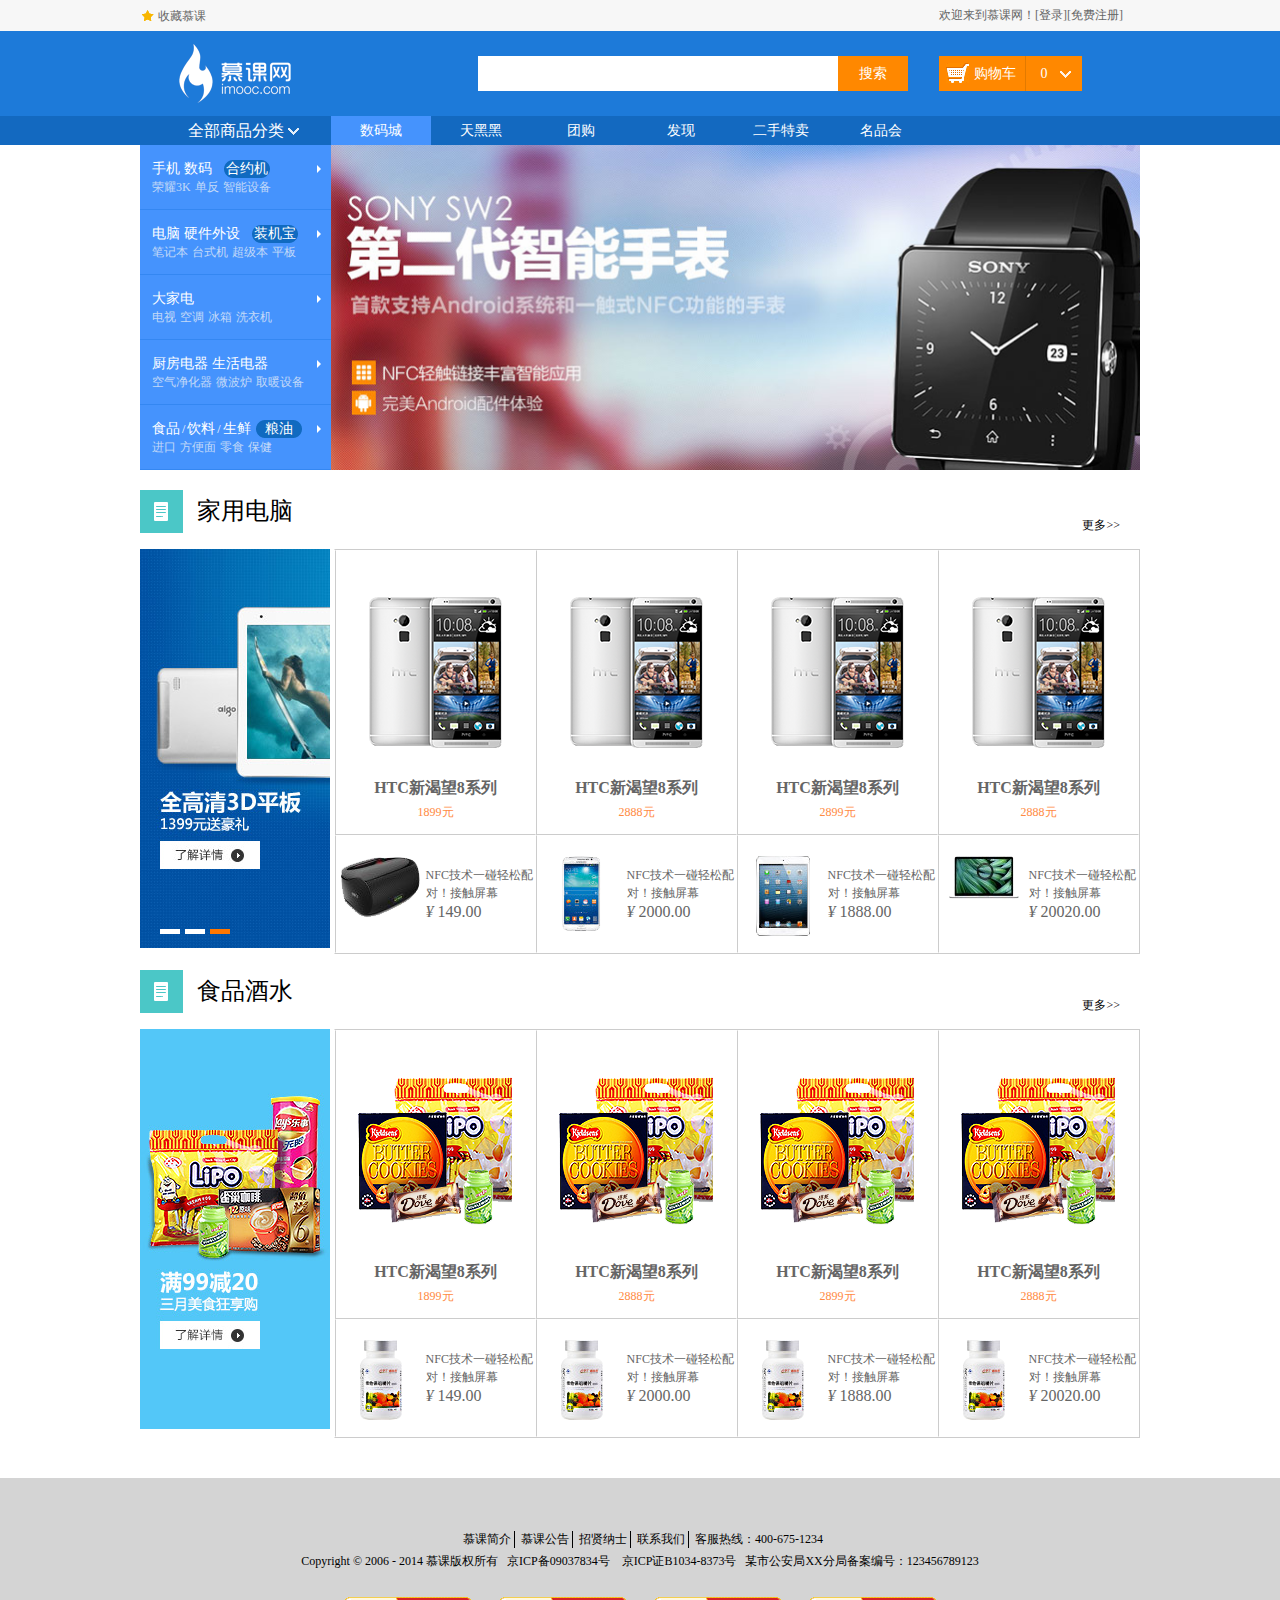
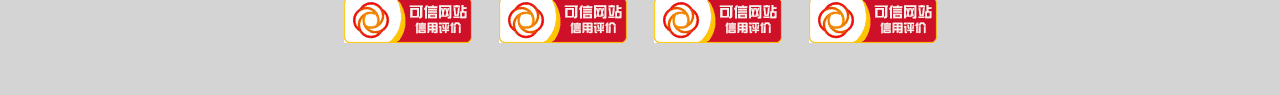
<file: imooc_e_commerce/index.html>
<!DOCTYPE html>
<html lang="en">
<head>
    <meta charset="UTF-8">
    <title>商城网站静态页面</title>
    <link rel="stylesheet" href="./style/main.css">
    <!--[if IE 6]>
    <script type="text/javascript" src="js/DD_belatedPNG_0.0.8a-min.js"></script>
    <script type="text/javascript" src="js/ie6Fixpng.js"></script>
    <![endif]-->
</head>
<body>
    <div class="header">
        <div class="top">
            <div class="auto-center clearfix">
                <a href="#" class="collection">收藏慕课</a>
                <div class="welcome">欢迎来到慕课网！<a href="#" class="login">[登录]</a><a href="#" class="signin">[免费注册]</a></div>
            </div>
        </div><!--顶部收藏登录注册结束-->
        <div class="middle">
            <div class="auto-center clearfix">
                <a href="#" class="logo"><img src="./images/logo.png" alt="慕课网" title="慕课网首页"></a>
                <div class="search">
                    <input type="text" class="search-input">
                    <input type="button" class="search-btn" value="搜索">
                </div>
                <div class="shopping-cart">
                    <button class="shopping-cart-btn">购物车</button>
                    <button class="shopping-count">0</button>
                </div>
            </div>
        </div><!--搜索与购物车结束-->
        <div class="nav">
            <div class="auto-center clearfix">
                <a href="#" class="all">全部商品分类</a>
                <a href="#" class="item actived">数码城</a>
                <a href="#" class="item">天黑黑</a>
                <a href="#" class="item">团购</a>
                <a href="#" class="item">发现</a>
                <a href="#" class="item">二手特卖</a>
                <a href="#" class="item">名品会</a>
            </div>
        </div><!--头部导航结束-->
    </div><!--页面头部结束-->

    <div class="wrap">
        <div class="top clearfix">
            <ul class="main-menu">
                <li>
                    <div class="title">
                        <a href="#">手机</a><a href="#">数码</a><a class="sub-word" href="#">合约机</a>
                    </div>
                    <div class="item">
                        <a href="#">荣耀3K</a><a href="#">单反</a><a href="#">智能设备</a>
                    </div>
                    <div class="secondary-menu">
                        <div class="item clearfix">
                            <h1>电脑整机</h1>
                            <div class="childs">
                                <a href="#">笔记本</a>
                                <a href="#">超级本</a>
                                <a href="#">上网本</a>
                                <a href="#">平板电脑</a>
                                <a href="#">台式机</a>
                            </div>
                        </div>      
                        <div class="item clearfix">
                            <h1>电脑整机</h1>
                            <div class="childs">
                                <a href="#">笔记本</a>
                                <a href="#">超级本</a>
                                <a href="#">上网本</a>
                                <a href="#">平板电脑</a>
                                <a href="#">台式机</a>
                                <a href="#">笔记本</a>
                                <a href="#">超级本</a>
                                <a href="#">上网本</a>
                                <a href="#">平板电脑</a>
                                <a href="#">台式机</a>
                                <a href="#">笔记本</a>
                                <a href="#">笔记本</a>
                                <a href="#">笔记本</a>
                                <a href="#">笔记本</a>
                                <a href="#">笔记本</a>
                                <a href="#">笔记本</a>
                                <a href="#">笔记本</a>
                                <a href="#">笔记本</a>
                                <a href="#">超级本</a>
                                <a href="#">上网本</a>
                                <a href="#">平板电脑</a>
                                <a href="#">台式机</a>
                            </div>
                        </div>
                        <div class="item clearfix">
                            <h1>电脑整机</h1>
                            <div class="childs">
                                <a href="#">笔记本</a>
                                <a href="#">超级本</a>
                                <a href="#">上网本</a>
                                <a href="#">上网本</a>
                                <a href="#">上网本</a>
                                <a href="#">上网本</a>
                                <a href="#">上网本</a>
                                <a href="#">上网本</a>
                                <a href="#">平板电脑</a>
                                <a href="#">台式机</a>
                            </div>
                        </div> 
                        <div class="item clearfix">
                            <h1>电脑整机</h1>
                            <div class="childs">
                               <a href="#">笔记本</a>
                               <a href="#">超级本</a>
                               <a href="#">上网本</a>
                               <a href="#">上网本</a>
                               <a href="#">上网本</a>
                               <a href="#">上网本</a>
                               <a href="#">上网本</a>
                               <a href="#">上网本</a>
                               <a href="#">上网本</a>
                               <a href="#">上网本</a>
                               <a href="#">上网本</a>
                               <a href="#">上网本</a>
                               <a href="#">上网本</a>
                               <a href="#">上网本</a>
                               <a href="#">上网本</a>
                               <a href="#">上网本</a>
                               <a href="#">上网本</a>
                               <a href="#">上网本</a>
                               <a href="#">上网本</a>
                               <a href="#">上网本</a>
                               <a href="#">上网本</a>
                               <a href="#">上网本</a>
                               <a href="#">平板电脑</a>
                               <a href="#">台式机</a> 
                            </div>
                        </div>
                        <div class="item clearfix">
                            <h1>电脑整机</h1>
                            <div class="childs">
                                <a href="#">笔记本</a>
                                <a href="#">笔记本</a>
                                <a href="#">笔记本</a>
                                <a href="#">超级本</a>
                                <a href="#">上网本</a>
                                <a href="#">平板电脑</a>
                                <a href="#">台式机</a>
                            </div>
                        </div> 
                        <div class="item clearfix">
                            <h1>电脑整机</h1>
                            <div class="childs">
                                <a href="#">笔记本</a>
                                <a href="#">超级本</a>
                                <a href="#">上网本</a>
                                <a href="#">平板电脑</a>
                                <a href="#">台式机</a>
                            </div>
                        </div>
                        <div class="channel">
                            <a href="#">电脑整机频道</a>
                            <a href="#">硬件/外设频道</a>
                        </div>
                    </div>
                </li>
                <li>
                    <div class="title">
                        <a href="#">电脑</a><a href="#">硬件外设</a><a class="sub-word" href="#">装机宝</a>
                    </div>
                    <div class="item">
                        <a href="#">笔记本</a><a href="#">台式机</a><a href="#">超级本</a><a href="#">平板</a>
                    </div>
                    <div class="secondary-menu">
                        <div class="item clearfix">
                            <h1>电脑整机</h1>
                            <div class="childs">
                                <a href="#">笔记本</a>
                                <a href="#">超级本</a>
                                <a href="#">上网本</a>
                                <a href="#">平板电脑</a>
                                <a href="#">台式机</a>
                            </div>
                        </div>      
                        <div class="item clearfix">
                            <h1>电脑整机</h1>
                            <div class="childs">
                                <a href="#">笔记本</a>
                                <a href="#">超级本</a>
                                <a href="#">上网本</a>
                                <a href="#">平板电脑</a>
                                <a href="#">台式机</a>
                                <a href="#">笔记本</a>
                                <a href="#">超级本</a>
                                <a href="#">上网本</a>
                                <a href="#">平板电脑</a>
                                <a href="#">台式机</a>
                                <a href="#">笔记本</a>
                                <a href="#">笔记本</a>
                                <a href="#">笔记本</a>
                                <a href="#">笔记本</a>
                                <a href="#">笔记本</a>
                                <a href="#">笔记本</a>
                                <a href="#">笔记本</a>
                                <a href="#">笔记本</a>
                                <a href="#">超级本</a>
                                <a href="#">上网本</a>
                                <a href="#">平板电脑</a>
                                <a href="#">台式机</a>
                            </div>
                        </div>
                        <div class="item clearfix">
                            <h1>电脑整机</h1>
                            <div class="childs">
                                <a href="#">笔记本</a>
                                <a href="#">超级本</a>
                                <a href="#">上网本</a>
                                <a href="#">上网本</a>
                                <a href="#">上网本</a>
                                <a href="#">上网本</a>
                                <a href="#">上网本</a>
                                <a href="#">上网本</a>
                                <a href="#">平板电脑</a>
                                <a href="#">台式机</a>
                            </div>
                        </div> 
                        <div class="item clearfix">
                            <h1>电脑整机</h1>
                            <div class="childs">
                               <a href="#">笔记本</a>
                               <a href="#">超级本</a>
                               <a href="#">上网本</a>
                               <a href="#">上网本</a>
                               <a href="#">上网本</a>
                               <a href="#">上网本</a>
                               <a href="#">上网本</a>
                               <a href="#">上网本</a>
                               <a href="#">上网本</a>
                               <a href="#">上网本</a>
                               <a href="#">上网本</a>
                               <a href="#">上网本</a>
                               <a href="#">上网本</a>
                               <a href="#">上网本</a>
                               <a href="#">上网本</a>
                               <a href="#">上网本</a>
                               <a href="#">上网本</a>
                               <a href="#">上网本</a>
                               <a href="#">上网本</a>
                               <a href="#">上网本</a>
                               <a href="#">上网本</a>
                               <a href="#">上网本</a>
                               <a href="#">平板电脑</a>
                               <a href="#">台式机</a> 
                            </div>
                        </div>
                        <div class="item clearfix">
                            <h1>电脑整机</h1>
                            <div class="childs">
                                <a href="#">笔记本</a>
                                <a href="#">笔记本</a>
                                <a href="#">笔记本</a>
                                <a href="#">超级本</a>
                                <a href="#">上网本</a>
                                <a href="#">平板电脑</a>
                                <a href="#">台式机</a>
                            </div>
                        </div> 
                        <div class="item clearfix">
                            <h1>电脑整机</h1>
                            <div class="childs">
                                <a href="#">笔记本</a>
                                <a href="#">超级本</a>
                                <a href="#">上网本</a>
                                <a href="#">平板电脑</a>
                                <a href="#">台式机</a>
                            </div>
                        </div>
                        <div class="channel">
                            <a href="#">电脑整机频道</a>
                            <a href="#">硬件/外设频道</a>
                        </div>
                    </div>
                </li>
                <li>
                    <div class="title">
                        <a href="#">大家电</a>
                    </div>
                    <div class="item">
                        <a href="#">电视</a><a href="#">空调</a><a href="#">冰箱</a><a href="#">洗衣机</a>
                    </div>
                    <div class="secondary-menu">
                        <div class="item clearfix">
                            <h1>电脑整机</h1>
                            <div class="childs">
                                <a href="#">笔记本</a>
                                <a href="#">超级本</a>
                                <a href="#">上网本</a>
                                <a href="#">平板电脑</a>
                                <a href="#">台式机</a>
                            </div>
                        </div>      
                        <div class="item clearfix">
                            <h1>电脑整机</h1>
                            <div class="childs">
                                <a href="#">笔记本</a>
                                <a href="#">超级本</a>
                                <a href="#">上网本</a>
                                <a href="#">平板电脑</a>
                                <a href="#">台式机</a>
                                <a href="#">笔记本</a>
                                <a href="#">超级本</a>
                                <a href="#">上网本</a>
                                <a href="#">平板电脑</a>
                                <a href="#">台式机</a>
                                <a href="#">笔记本</a>
                                <a href="#">笔记本</a>
                                <a href="#">笔记本</a>
                                <a href="#">笔记本</a>
                                <a href="#">笔记本</a>
                                <a href="#">笔记本</a>
                                <a href="#">笔记本</a>
                                <a href="#">笔记本</a>
                                <a href="#">超级本</a>
                                <a href="#">上网本</a>
                                <a href="#">平板电脑</a>
                                <a href="#">台式机</a>
                            </div>
                        </div>
                        <div class="item clearfix">
                            <h1>电脑整机</h1>
                            <div class="childs">
                                <a href="#">笔记本</a>
                                <a href="#">超级本</a>
                                <a href="#">上网本</a>
                                <a href="#">上网本</a>
                                <a href="#">上网本</a>
                                <a href="#">上网本</a>
                                <a href="#">上网本</a>
                                <a href="#">上网本</a>
                                <a href="#">平板电脑</a>
                                <a href="#">台式机</a>
                            </div>
                        </div> 
                        <div class="item clearfix">
                            <h1>电脑整机</h1>
                            <div class="childs">
                               <a href="#">笔记本</a>
                               <a href="#">超级本</a>
                               <a href="#">上网本</a>
                               <a href="#">上网本</a>
                               <a href="#">上网本</a>
                               <a href="#">上网本</a>
                               <a href="#">上网本</a>
                               <a href="#">上网本</a>
                               <a href="#">上网本</a>
                               <a href="#">上网本</a>
                               <a href="#">上网本</a>
                               <a href="#">上网本</a>
                               <a href="#">上网本</a>
                               <a href="#">上网本</a>
                               <a href="#">上网本</a>
                               <a href="#">上网本</a>
                               <a href="#">上网本</a>
                               <a href="#">上网本</a>
                               <a href="#">上网本</a>
                               <a href="#">上网本</a>
                               <a href="#">上网本</a>
                               <a href="#">上网本</a>
                               <a href="#">平板电脑</a>
                               <a href="#">台式机</a> 
                            </div>
                        </div>
                        <div class="item clearfix">
                            <h1>电脑整机</h1>
                            <div class="childs">
                                <a href="#">笔记本</a>
                                <a href="#">笔记本</a>
                                <a href="#">笔记本</a>
                                <a href="#">超级本</a>
                                <a href="#">上网本</a>
                                <a href="#">平板电脑</a>
                                <a href="#">台式机</a>
                            </div>
                        </div> 
                        <div class="item clearfix">
                            <h1>电脑整机</h1>
                            <div class="childs">
                                <a href="#">笔记本</a>
                                <a href="#">超级本</a>
                                <a href="#">上网本</a>
                                <a href="#">平板电脑</a>
                                <a href="#">台式机</a>
                            </div>
                        </div>
                        <div class="channel">
                            <a href="#">电脑整机频道</a>
                            <a href="#">硬件/外设频道</a>
                        </div>
                    </div>
                </li>
                <li>
                    <div class="title">
                        <a href="#">厨房电器</a><a href="#">生活电器</a>
                    </div>
                    <div class="item">
                        <a href="#">空气净化器</a><a href="#">微波炉</a><a href="#">取暖设备</a>
                    </div>
                    <div class="secondary-menu">
                        <div class="item clearfix">
                            <h1>电脑整机</h1>
                            <div class="childs">
                                <a href="#">笔记本</a>
                                <a href="#">超级本</a>
                                <a href="#">上网本</a>
                                <a href="#">平板电脑</a>
                                <a href="#">台式机</a>
                            </div>
                        </div>      
                        <div class="item clearfix">
                            <h1>电脑整机</h1>
                            <div class="childs">
                                <a href="#">笔记本</a>
                                <a href="#">超级本</a>
                                <a href="#">上网本</a>
                                <a href="#">平板电脑</a>
                                <a href="#">台式机</a>
                                <a href="#">笔记本</a>
                                <a href="#">超级本</a>
                                <a href="#">上网本</a>
                                <a href="#">平板电脑</a>
                                <a href="#">台式机</a>
                                <a href="#">笔记本</a>
                                <a href="#">笔记本</a>
                                <a href="#">笔记本</a>
                                <a href="#">笔记本</a>
                                <a href="#">笔记本</a>
                                <a href="#">笔记本</a>
                                <a href="#">笔记本</a>
                                <a href="#">笔记本</a>
                                <a href="#">超级本</a>
                                <a href="#">上网本</a>
                                <a href="#">平板电脑</a>
                                <a href="#">台式机</a>
                            </div>
                        </div>
                        <div class="item clearfix">
                            <h1>电脑整机</h1>
                            <div class="childs">
                                <a href="#">笔记本</a>
                                <a href="#">超级本</a>
                                <a href="#">上网本</a>
                                <a href="#">上网本</a>
                                <a href="#">上网本</a>
                                <a href="#">上网本</a>
                                <a href="#">上网本</a>
                                <a href="#">上网本</a>
                                <a href="#">平板电脑</a>
                                <a href="#">台式机</a>
                            </div>
                        </div> 
                        <div class="item clearfix">
                            <h1>电脑整机</h1>
                            <div class="childs">
                               <a href="#">笔记本</a>
                               <a href="#">超级本</a>
                               <a href="#">上网本</a>
                               <a href="#">上网本</a>
                               <a href="#">上网本</a>
                               <a href="#">上网本</a>
                               <a href="#">上网本</a>
                               <a href="#">上网本</a>
                               <a href="#">上网本</a>
                               <a href="#">上网本</a>
                               <a href="#">上网本</a>
                               <a href="#">上网本</a>
                               <a href="#">上网本</a>
                               <a href="#">上网本</a>
                               <a href="#">上网本</a>
                               <a href="#">上网本</a>
                               <a href="#">上网本</a>
                               <a href="#">上网本</a>
                               <a href="#">上网本</a>
                               <a href="#">上网本</a>
                               <a href="#">上网本</a>
                               <a href="#">上网本</a>
                               <a href="#">平板电脑</a>
                               <a href="#">台式机</a> 
                            </div>
                        </div>
                        <div class="item clearfix">
                            <h1>电脑整机</h1>
                            <div class="childs">
                                <a href="#">笔记本</a>
                                <a href="#">笔记本</a>
                                <a href="#">笔记本</a>
                                <a href="#">超级本</a>
                                <a href="#">上网本</a>
                                <a href="#">平板电脑</a>
                                <a href="#">台式机</a>
                            </div>
                        </div> 
                        <div class="item clearfix">
                            <h1>电脑整机</h1>
                            <div class="childs">
                                <a href="#">笔记本</a>
                                <a href="#">超级本</a>
                                <a href="#">上网本</a>
                                <a href="#">平板电脑</a>
                                <a href="#">台式机</a>
                            </div>
                        </div>
                        <div class="channel">
                            <a href="#">电脑整机频道</a>
                            <a href="#">硬件/外设频道</a>
                        </div>
                    </div>
                </li>
                <li>
                    <div class="title">
                        <a href="#">食品</a>/<a href="#">饮料</a>/<a href="#">生鲜</a><a class="sub-word" href="#">粮油</a>
                    </div>
                    <div class="item">
                        <a href="#">进口</a><a href="#">方便面</a><a href="#">零食</a><a href="#">保健</a>
                    </div>
                </li>
            </ul><!--主菜单结束-->
            <div class="banner">
                <img src="./images/banner.png" alt="SONY SW2" />
            </div><!--广告图结束-->
        </div><!--主体头部结束-->
        <div class="goods-show">
            <div class="main-title clearfix"><h1>家用电脑</h1><a href="#" class="more">更多&gt;&gt;</a></div>
            <div class="content clearfix">
                <div class="banner">
                    <img src="./images/banner_sm.png" alt="广告">
                </div>
                <div class="show clearfix">
                    <a href="#" class="goods-item">
                        <dl class="big">
                            <dt><img src="./images/phone.png" alt="手机"></dt>
                            <dd>
                                <h2 class="title">HTC新渴望8系列</h2>
                                <p class="price">1899元</p>
                            </dd>
                        </dl>
                    </a>
                    <a href="#" class="goods-item">
                        <dl class="big">
                            <dt><img src="./images/phone.png" alt="手机"></dt>
                            <dd>
                                <h2 class="title">HTC新渴望8系列</h2>
                                <p class="price">2888元</p>
                            </dd>
                        </dl>
                    </a>
                    <a href="#" class="goods-item">
                        <dl class="big">
                            <dt><img src="./images/phone.png" alt="手机"></dt>
                            <dd>
                                <h2 class="title">HTC新渴望8系列</h2>
                                <p class="price">2899元</p>
                            </dd>
                        </dl>
                    </a>
                    <a href="#" class="goods-item">
                        <dl class="big">
                            <dt><img src="./images/phone.png" alt="手机"></dt>
                            <dd>
                                <h2 class="title">HTC新渴望8系列</h2>
                                <p class="price">2888元</p>
                            </dd>
                        </dl>
                    </a>
                    <a href="#" class="goods-item">
                        <dl class="small">
                            <dt><img src="./images/1.png" alt="其他"></dt>
                            <dd>
                                <h2 class="title">NFC技术一碰轻松配对！接触屏幕</h2>
                                <p class="price"><i>¥ </i>149.00</p>
                            </dd>
                        </dl>
                    </a>
                    <a href="#" class="goods-item">
                        <dl class="small">
                            <dt><img src="./images/2.png" alt="其他"></dt>
                            <dd>
                                <h2 class="title">NFC技术一碰轻松配对！接触屏幕</h2>
                                <p class="price"><i>¥ </i>2000.00</p>
                            </dd>
                        </dl>
                    </a>
                    <a href="#" class="goods-item">
                        <dl class="small">
                            <dt><img src="./images/3.png" alt="其他"></dt>
                            <dd>
                                <h2 class="title">NFC技术一碰轻松配对！接触屏幕</h2>
                                <p class="price"><i>¥ </i>1888.00</p>
                            </dd>
                        </dl>
                    </a>
                    <a href="#" class="goods-item">
                        <dl class="small">
                            <dt><img src="./images/4.png" alt="其他"></dt>
                            <dd>
                                <h2 class="title">NFC技术一碰轻松配对！接触屏幕</h2>
                                <p class="price"><i>¥ </i>20020.00</p>
                            </dd>
                        </dl>
                    </a>
                </div>
            </div>
        </div><!--商品展示结束-->

        <div class="goods-show">
            <div class="main-title clearfix"><h1>食品酒水</h1><a href="#" class="more">更多&gt;&gt;</a></div>
            <div class="content clearfix">
                <div class="banner">
                    <img src="./images/banner_sm2.png" alt="广告">
                </div>
                <div class="show clearfix">
                    <a href="#" class="goods-item">
                        <dl class="big">
                            <dt><img src="./images/cookies.png" alt="美食"></dt>
                            <dd>
                                <h2 class="title">HTC新渴望8系列</h2>
                                <p class="price">1899元</p>
                            </dd>
                        </dl>
                    </a>
                    <a href="#" class="goods-item">
                        <dl class="big">
                            <dt><img src="./images/cookies.png" alt="美食"></dt>
                            <dd>
                                <h2 class="title">HTC新渴望8系列</h2>
                                <p class="price">2888元</p>
                            </dd>
                        </dl>
                    </a>
                    <a href="#" class="goods-item">
                        <dl class="big">
                            <dt><img src="./images/cookies.png" alt="美食"></dt>
                            <dd>
                                <h2 class="title">HTC新渴望8系列</h2>
                                <p class="price">2899元</p>
                            </dd>
                        </dl>
                    </a>
                    <a href="#" class="goods-item">
                        <dl class="big">
                            <dt><img src="./images/cookies.png" alt="美食"></dt>
                            <dd>
                                <h2 class="title">HTC新渴望8系列</h2>
                                <p class="price">2888元</p>
                            </dd>
                        </dl>
                    </a>
                    <a href="#" class="goods-item">
                        <dl class="small">
                            <dt><img src="./images/ve.png" alt="其他"></dt>
                            <dd>
                                <h2 class="title">NFC技术一碰轻松配对！接触屏幕</h2>
                                <p class="price"><i>¥ </i>149.00</p>
                            </dd>
                        </dl>
                    </a>
                    <a href="#" class="goods-item">
                        <dl class="small">
                            <dt><img src="./images/ve.png" alt="其他"></dt>
                            <dd>
                                <h2 class="title">NFC技术一碰轻松配对！接触屏幕</h2>
                                <p class="price"><i>¥ </i>2000.00</p>
                            </dd>
                        </dl>
                    </a>
                    <a href="#" class="goods-item">
                        <dl class="small">
                            <dt><img src="./images/ve.png" alt="其他"></dt>
                            <dd>
                                <h2 class="title">NFC技术一碰轻松配对！接触屏幕</h2>
                                <p class="price"><i>¥ </i>1888.00</p>
                            </dd>
                        </dl>
                    </a>
                    <a href="#" class="goods-item">
                        <dl class="small">
                            <dt><img src="./images/ve.png" alt="其他"></dt>
                            <dd>
                                <h2 class="title">NFC技术一碰轻松配对！接触屏幕</h2>
                                <p class="price"><i>¥ </i>20020.00</p>
                            </dd>
                        </dl>
                    </a>
                </div>
            </div>
        </div><!--商品展示结束-->
    </div><!--主体部分结束-->

    <div class="footer">
        <div class="auto-center">
           <div class="nav">
               <a href="#">慕课简介</a>
               <a href="#">慕课公告</a>
               <a href="#">招贤纳士</a>
               <a href="#">联系我们</a>
               <a href="#">客服热线：400-675-1234</a>
           </div>
           <p class="info">Copyright&nbsp;&copy;&nbsp;2006&nbsp;-&nbsp;2014&nbsp;慕课版权所有&nbsp;&nbsp;&nbsp;京ICP备09037834号&nbsp;&nbsp;&nbsp;   京ICP证B1034-8373号&nbsp;&nbsp;&nbsp;某市公安局XX分局备案编号：123456789123</p>
           <div class="credit">
               <img src="./images/credit.png" alt="信誉证书" />
               <img src="./images/credit.png" alt="信誉证书" />
               <img src="./images/credit.png" alt="信誉证书" />
               <img src="./images/credit.png" alt="信誉证书" />
           </div> 
        </div>
    </div><!--页面底部结束-->
</body>
</html>
</file>
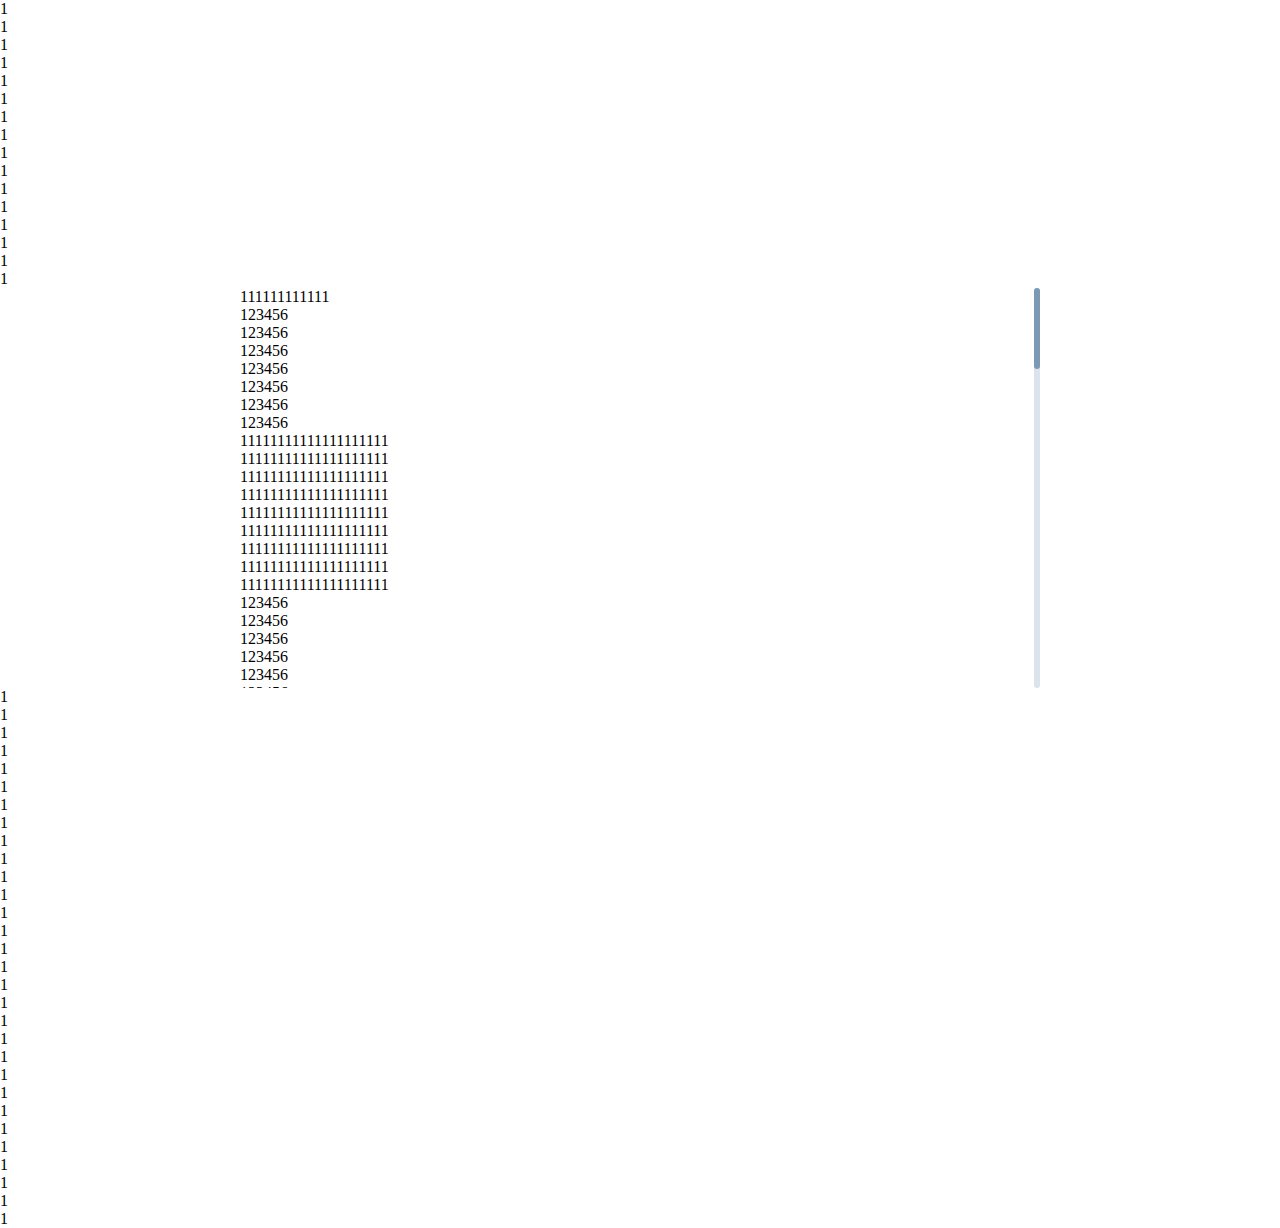
<file: scroll.html>
<!DOCTYPE html>
<html lang="en">
<head>
  <meta charset="UTF-8">
  <title>自制滚动条(未完善)</title>
  <style type="text/css">
  * {
    padding: 0;
    margin: 0;
    border: 0;
    box-sizing: border-box;
  }

  div {
       -moz-user-select:none;
    -webkit-user-select:none;
            user-select:none; 
  }

  .clearfix:before, .clearfix:after {
    display: table;
    content: "";
  }

  .clearfix:after {
    clear: both;
  }

  .clearfix {
    *zoom: 1;
  }

  body {
  }

  .teacher-show {
    width: 800px;
    height: 400px;
    margin: 0 auto;
  }

  .main {
    height: 100%;
    width: 99.2%;
    overflow: hidden;
    float: left;
  }

  .teacher-show .content {
    word-break: break-word;
  }

  .teacher-show .scroll-bar {
    float: right;

    height: 100%;
    width: 0.8%;
    background-color: rgb(219, 227, 236);
    border-radius: 5px;
  }

  .scroll-bar .scroll-current {
    width: 100%;
    background-color: rgb(126, 153, 179);
    height: 20%;
    position: relative;
    border-radius: 5px;
  }
  </style>
</head>
<body>
  <p>1</p>
  <p>1</p>
  <p>1</p>
  <p>1</p>
  <p>1</p>
  <p>1</p>
  <p>1</p>
  <p>1</p>
  <p>1</p>
  <p>1</p>
  <p>1</p>
  <p>1</p>
  <p>1</p>
  <p>1</p>
  <p>1</p>
  <p>1</p>
  <div class="teacher-show clearfix">
    <div id="main" class="main">
      <div id="teacher-content" class="content">
        111111111111<br/>
        123456<br/>
        123456<br/>
        123456<br/>
        123456<br/>
        123456<br/>
        123456<br/>
        123456<br/>
        11111111111111111111<br/>
        11111111111111111111<br/>
        11111111111111111111<br/>
        11111111111111111111<br/>
        11111111111111111111<br/>
        11111111111111111111<br/>
        11111111111111111111<br/>
        11111111111111111111<br/>
        11111111111111111111<br/>
        123456<br/>
        123456<br/>
        123456<br/>
        123456<br/>
        123456<br/>
        123456<br/>
        123456<br/>
        11111111111111111111<br/>
        11111111111111111111<br/>
        11111111111111111111<br/>
        11111111111111111111<br/>
        111111111hello world hello world hello world hello world hello world hello world hello world hello world hello world hello world hello world hello world hello world hello world hello world hello world hello world hello world hello world hello world hello world hello world hello world hello world hello world hello world hello world hello world hello world hello world hello world hello world hello world hello world hello world hello world hello world hello world hello world hello world hello world hello world hello world hello world hello world hello world hello world hello world hello world hello world hello world hello world hello world hello world hello world hello world hello world hello world hello world hello world hello world hello world hello world hello world hello world hello world hello world hello world hello world hello world 11111111111<br/>
        11111111111111111111<br/>
        11111111111111111111<br/>
        11111111111111111111<br/>
        11111111111111111111<br/>
        11111111111111111111<br/>
        11111111111111111111<br/>
        123456<br/>
        123456<br/>
        123456<br/> 
        123456<br/>
        123456<br/>
        123456<br/>
        123456<br/>
        123456<br/>
        123456<br/>
        123456<br/>
        123456<br/>
        123456<br/>
        123456<br/>
        11111111111111111111<br/>
        [base64]<br/>
        11111111111111111111<br/>
        11111111111111111111<br/>
        11111111111111111111<br/>
        11111111111111111111<br/>
        11111111111111111111<br/>
        11111111111111111111<br/>
        11111111111111111111<br/>
        11111111111111111111<br/>
        123456<br/>
        123456<br/>
        123456<br/>
        123456<br/>
        123456<br/>
        123456<br/>
        123456<br/>
        123456<br/>
        11111111111111111111<br/>
      </div>
    </div>
    <div class="scroll-bar">
      <div id="scroll-current" class="scroll-current"></div>
    </div>
  </div>
  
  <p>1</p>
  <p>1</p>
  <p>1</p>
  <p>1</p>
  <p>1</p>
  <p>1</p>
  <p>1</p>
  <p>1</p>
  <p>1</p>
  <p>1</p>
  <p>1</p>
  <p>1</p>
  <p>1</p>
  <p>1</p>
  <p>1</p>
  <p>1</p>
  <p>1</p>
  <p>1</p>
  <p>1</p>
  <p>1</p>
  <p>1</p>
  <p>1</p>
  <p>1</p>
  <p>1</p>
  <p>1</p>
  <p>1</p>
  <p>1</p>
  <p>1</p>
  <p>1</p>
  <p>1</p>
<script type="text/javascript">
window.onload = function() {
  var main = document.getElementById("main");
  var scroll = document.getElementById("scroll-current");

  eventUtil.addHandler(main, "mousewheel", function(e) {
    e = eventUtil.getEvent(e);
    var value = this.scrollTop;

    if (e.wheelDelta && e.wheelDelta < 0 
      || e.detail && e.detail > 0) {
      value += 120;
    } else if (e.wheelDelta && e.wheelDelta > 0 
      || e.detail && e.detail < 0) {
      value -= 120;
    }
    
    if ( value <= 0 ) {
      this.scrollTop = 0;
    } else if ( value >= (this.scrollHeight-this.offsetHeight) ) {
      this.scrollTop = this.scrollHeight-this.offsetHeight;
    } else {
      this.scrollTop = value;
      eventUtil.stopPropagation(e);
      eventUtil.preventDefault(e);
    }

    scroll.style.top = (this.scrollTop / this.scrollHeight) * 100 +"%";
  });

  var prevY = 0;
  var prevScrollTop = 0;

  eventUtil.addHandler(scroll, "mousedown", function(e) {
    e = eventUtil.getEvent(e);
    prevY = e.clientY;
    prevScrollTop = main.scrollTop;
    eventUtil.addHandler(document, "mousemove", scrollMouseHandler);

    //main.scrollTop += 10;
    //scroll.style.top = (main.scrollTop / main.scrollHeight) * 100 +"%";
  });

  eventUtil.addHandler(document, "mouseup", function(e) {
    eventUtil.removeHandler(document, "mousemove", scrollMouseHandler);
  });

  function scrollMouseHandler(e) {
    e = eventUtil.getEvent(e);
    var currY = e.clientY;
    var offsetY = currY - prevY;
    var value = prevScrollTop + main.scrollHeight * offsetY / main.offsetHeight;
    
    if ( value <= 0 ) {
      main.scrollTop = 0;
    } else if ( value >= (main.scrollHeight-main.offsetHeight) ) {
      main.scrollTop = main.scrollHeight-main.offsetHeight;
    } else {
      main.scrollTop = value;
      eventUtil.stopPropagation(e);
      eventUtil.preventDefault(e);
    }

    //main.scrollTop += main.scrollHeight * e.movementY / main.offsetHeight;
    scroll.style.top = (main.scrollTop / main.scrollHeight) * 100 +"%";
  }

  scroll.style.height = (main.offsetHeight / main.scrollHeight) * 100 +"%";
};

var eventUtil = {
  addHandler : function(element, type, handler) {
    if (type == "input") {
      if (element.addEventListener) {
        element.addEventListener(type, handler, false);
      } else if (element.attachEvent) {
        element.attachEvent('onpropertychange', handler);
      } else {
        element['onpropertychange'] = handler;
      }
      return;
    } else if (type == "mousewheel") {
      if (element.onmousewheel === undefined) {
        element.addEventListener("DOMMouseScroll", handler, false);
      } else {
        element["onmousewheel"] = handler;
      }
    } else {
      if (element.addEventListener) {
        element.addEventListener(type, handler, false);
      } else if (element.attachEvent) {
        element.attachEvent('on' + type, handler);
      } else {
        element['on' + type] = handler;
      }
    }
  },
  removeHandler : function(element, type, handler) {
    if (type == "input") {
      if (element.removeEventListener) {
        element.removeEventListener(type, handler, false);
      } else if (element.detachEvent) {
        element.detachEvent('onpropertychange', handler);
      } else {
        element['onpropertychange'] = null;
      }
      return;
    } else if (type == "mousewheel") {
      if (element.onmousewheel === undefined) {
        element.removeEventListener("DOMMouseScroll", handler, false);
      } else {
        element["onmousewheel"] = null;
      }
    } else {
      if (element.removeEventListener) {
        element.removeEventListener(type, handler, false);
      } else if (element.detachEvent) {
        element.detachEvent('on' + type, handler);
      } else {
        element['on' + type] = null;
      }
    }
  },
  getEvent : function(event) {
    return event ? event : window.event;
  },
  getType : function(event) {
    return event.type;
  },
  getElement : function(event) {
    return event.target || event.srcElement;
  },
  stopPropagation : function(event) {
    if (event.stopPropagation) {
      event.stopPropagation();
    } else {
      event.cancelBubble = true;
    }
  },
  preventDefault : function(event) {
    if (event.preventDefault) {
      event.preventDefault();
    } else {
      event.returnValue = false;
    }
  }
};
</script>
</body>
</html>
</file>
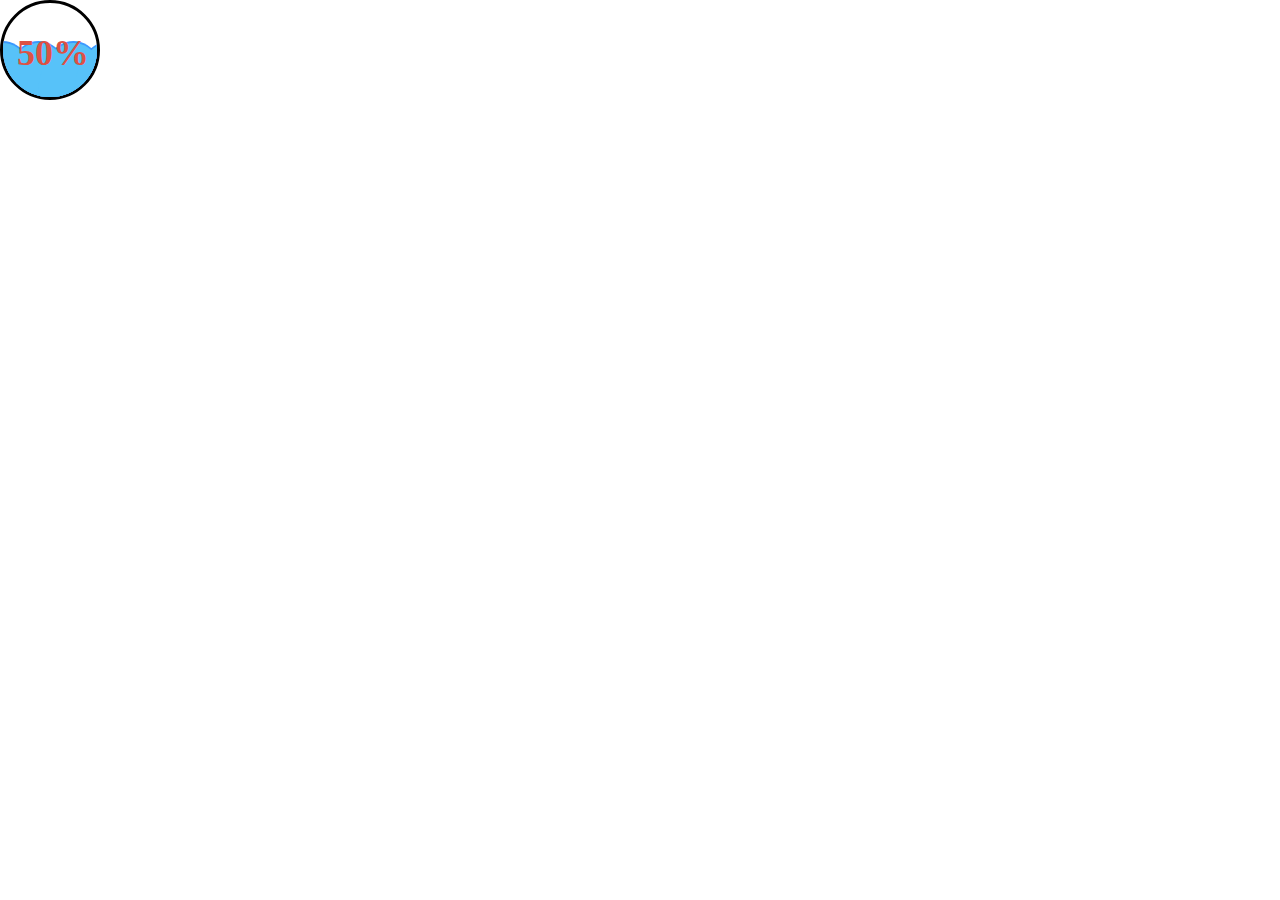
<file: wave.html>
<!DOCTYPE html>
<html lang="en">
<head>
  <meta charset="UTF-8">
  <title>wave</title>
  <style>
  * {
    margin: 0;
    padding: 0;
    border: 0;
    box-sizing: border-box;
  }

  .circle {
    height: 100px;
    width: 100px;
    border-radius: 100%;
    border: 3px solid #000; 
    overflow: hidden;
    position: relative;
  }

  .circle .data {
    position: absolute;
    z-index: 100;
    width: 100px;
    height: 100px;
    font-size: 36px;
    font-weight: bold;
    color: #dd5145;
    text-align: center;
    line-height: 100px;
  }

  @keyframes wave {
    from {left: -50%;}
    to   {left: 0%;}
  }

  .wave {
    position: absolute;
    top: 50%;
    height: 100%;
    width: 150%;
  }

  .wave1 {
    position: absolute;
    top: -10%;
    height: 100%;
    width: 200%;

            animation: wave 3s linear infinite;
    -webkit-animation: wave 3s linear infinite;
  }

  .wave1 div {
    display: inline-block;
    height: 110%;
    width: 25%;
    margin-left: -12.5%;
    background-color: #3a98ff;
    border-top: 1px solid transparent;
    border-top-left-radius: 50%;
    border-top-right-radius: 50%;
  }

  .wave2 {
    position: absolute;
    top: -7%;
    height: 100%;
    width: 200%;

            animation: wave 1.5s linear infinite;
    -webkit-animation: wave 1.5s linear infinite;
  }

  .wave2 div {
    display: inline-block;
    height: 110%;
    width: 25%;
    margin-left: -12.5%;
    background-color: #57c2f9;
    border-top: 1px solid transparent;
    border-top-left-radius: 50%;
    border-top-right-radius: 50%;
  }

  </style>
</head>
<body>
  <div id="circle" class="circle">
    <div id="data" class="data">50%</div>

    <div id="wave" class="wave">
      <div class="wave1">
        <div></div><div></div><div></div><div></div><div></div><div></div><div></div><div></div>
      </div>
      <div class="wave2">
        <div></div><div></div><div></div><div></div><div></div><div></div><div></div><div></div>
      </div>
    </div>

  </div>
</body>
<script>
window.onload = function() {

  var circle  = document.getElementById("circle");
  var data    = document.getElementById("data");
  var wave    = document.getElementById("wave");
  var percent = parseInt(data.innerHTML);

  eventUtil.addHandler(circle, "mousewheel", function(e) {
    e = eventUtil.getEvent(e);
    if (e.wheelDelta && e.wheelDelta > 0 || e.detail && e.detail < 0) {
      percent += 1;
    } else {
      percent -= 1;
    }

    if (percent > 100) { percent = 100; }
    if (percent < 0)   { percent = 0; }

    data.innerHTML = percent + "%";
    wave.style.top = 100-percent + "%";

    eventUtil.stopPropagation(e);
    eventUtil.preventDefault(e);
  });
}

var eventUtil = {
  addHandler : function(element, type, handler) {
    if (type == "input") {
      if (element.addEventListener) {
        element.addEventListener(type, handler, false);
      } else if (element.attachEvent) {
        element.attachEvent('onpropertychange', handler);
      } else {
        element['onpropertychange'] = handler;
      }
      return;
    } else if (type == "mousewheel") {
      if (element.onmousewheel === undefined) {
        element.addEventListener("DOMMouseScroll", handler, false);
      } else {
        element["onmousewheel"] = handler;
      }
    } else {
      if (element.addEventListener) {
        element.addEventListener(type, handler, false);
      } else if (element.attachEvent) {
        element.attachEvent('on' + type, handler);
      } else {
        element['on' + type] = handler;
      }
    }
  },
  removeHandler : function(element, type, handler) {
    if (type == "input") {
      if (element.removeEventListener) {
        element.removeEventListener(type, handler, false);
      } else if (element.detachEvent) {
        element.detachEvent('onpropertychange', handler);
      } else {
        element['onpropertychange'] = null;
      }
      return;
    } else if (type == "mousewheel") {
      if (element.onmousewheel === undefined) {
        element.removeEventListener("DOMMouseScroll", handler, false);
      } else {
        element["onmousewheel"] = null;
      }
    } else {
      if (element.removeEventListener) {
        element.removeEventListener(type, handler, false);
      } else if (element.detachEvent) {
        element.detachEvent('on' + type, handler);
      } else {
        element['on' + type] = null;
      }
    }
  },
  getEvent : function(event) {
    return event ? event : window.event;
  },
  getType : function(event) {
    return event.type;
  },
  getElement : function(event) {
    return event.target || event.srcElement;
  },
  stopPropagation : function(event) {
    if (event.stopPropagation) {
      event.stopPropagation();
    } else {
      event.cancelBubble = true;
    }
  },
  preventDefault : function(event) {
    if (event.preventDefault) {
      event.preventDefault();
    } else {
      event.returnValue = false;
    }
  }
};
</script>
</html>
</file>
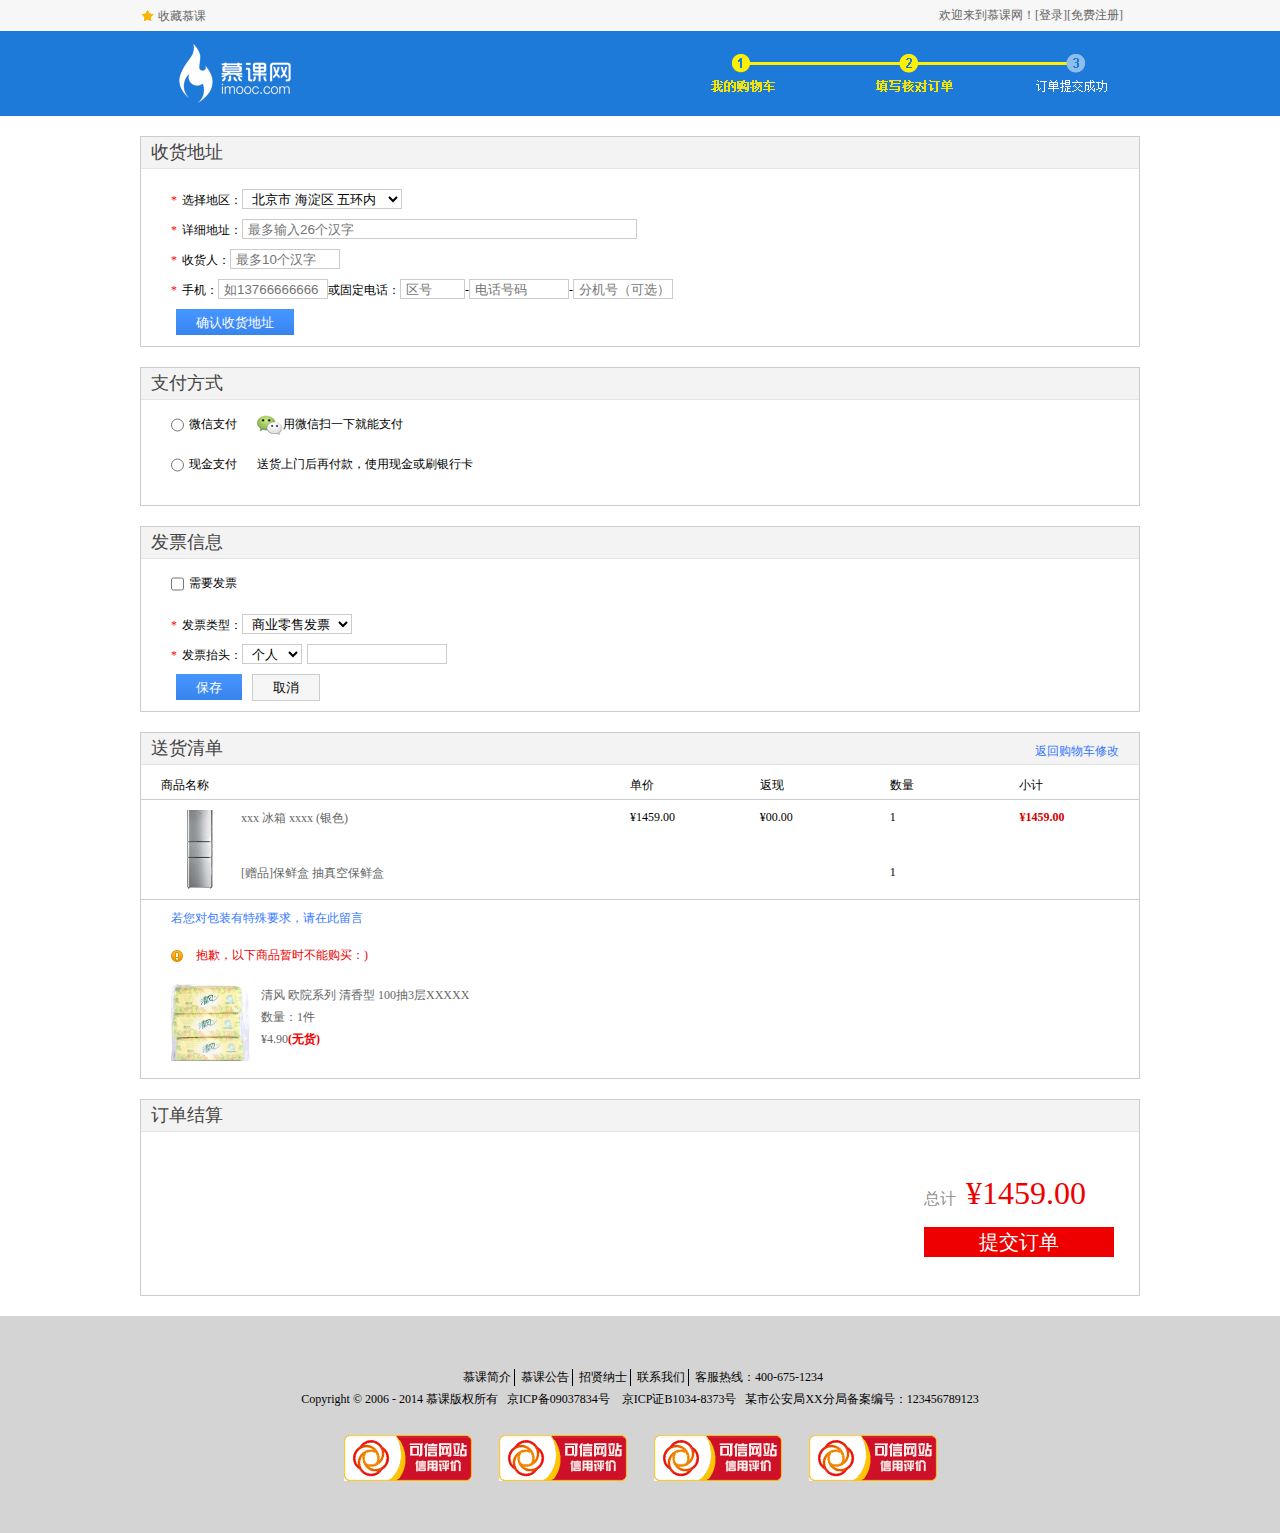
<file: imooc_e_commerce/cart.html>
<!DOCTYPE html>
<html lang="en">
<head>
    <meta charset="UTF-8">
    <title>商城网站静态页面</title>
    <link rel="stylesheet" href="./style/cart.css">
</head>
<body>
    <div class="header">
        <div class="top">
            <div class="auto-center clearfix">
                <a href="#" class="collection">收藏慕课</a>
                <div class="welcome">欢迎来到慕课网！<a href="#" class="login">[登录]</a><a href="#" class="signin">[免费注册]</a></div>
            </div>
        </div><!--顶部收藏登录注册结束-->
        <div class="middle">
            <div class="auto-center clearfix">
                <a href="#" class="logo fl"><img src="./images/logo.png" alt="慕课网" title="慕课网首页"></a>
                <div class="shopping-cart fr">
                    <img src="./images/shopping_progress.png" alt="">
                </div>
            </div>
        </div><!--搜索与购物车结束-->
    </div><!--页面头部结束-->

    <div class="wrap">
      <form action="">
        <dl class="cart-item">
          <dt class="item-title">收货地址</dt>
          <dd>
            <div class="must-input"><i>*</i><span class="">选择地区：</span><select name="" id="" class="" style="width: 160px;"><option value="1">北京市 海淀区 五环内</option></select></div>
            <div class="must-input"><i>*</i><span class="">详细地址：</span><input style="width: 395px;" type="text" placeholder="最多输入26个汉字"></div>
            <div class="must-input"><i>*</i><span class="">收货人：</span><input style="width: 110px;" type="text" placeholder="最多10个汉字"></div>
            <div class="must-input"><i>*</i><span class="">手机：</span><input style="width: 110px;" type="text" placeholder="如13766666666"><span>或固定电话：</span><input style="width: 65px;" type="text" placeholder="区号">-<input style="width: 100px;" type="text" placeholder="电话号码">-<input style="width: 100px;" type="text" placeholder="分机号（可选）"></div>
            <div><button>确认收货地址</button></div>
          </dd>
        </dl>
        <dl class="cart-item">
          <dt class="item-title">支付方式</dt>
          <dd>
            <div class="choose-item"><input id="wechatchoose" name="payment-mode" type="radio"><label for="wechatchoose">微信支付</label><i class="wechat"></i>用微信扫一下就能支付</div>
            <div class="choose-item"><input id="cashchoose" name="payment-mode" type="radio"><label for="cashchoose">现金支付</label>送货上门后再付款，使用现金或刷银行卡</div>
          </dd>
        </dl>
        <dl class="cart-item">
          <dt class="item-title">发票信息</dt>
          <dd>
            <div class="choose-item"><input id="invoice" type="checkbox"><label for="invoice">需要发票</label></div>
            <div class="must-input"><i>*</i><span class="">发票类型：</span><select style="width: 110px;" name="" id="" class=""><option value="1">商业零售发票</option></select></div>
            <div class="must-input"><i>*</i><span class="">发票抬头：</span><select style="width: 60px;" name="" id="" class=""><option value="1">个人</option></select><input style="margin-left: 5px; width: 140px;" type="text"></div>
            <div><button>保存</button><button class="cancel-button">取消</button></div>
          </dd>
        </dl>
        <dl class="cart-item">
          <dt class="item-title">送货清单</dt>
          <dd class="cart-back"><a href="#" class="blue-font">返回购物车修改</a></dd>
          <dd class="cart-detail">
            <ul class="detail-title clearfix">
              <li class="goods-name">商品名称</li>
              <li class="goods-price">单价</li>
              <li class="goods-back">返现</li>
              <li class="goods-num">数量</li>
              <li class="goods-total">小计</li>
            </ul>
            <ul class="detail-item clearfix">
              <li class="goods-name clearfix">
                <div class="fl"><a href="#" class="title"><img src="./images/cart1.png" alt=""></a></div>
                <div class="fl">
                  <p class="main-goods"><a href="#">xxx 冰箱 xxxx (银色)</a></p>
                  <p class="other-goods"><a href="#">[赠品]保鲜盒 抽真空保鲜盒</a></p>
                </div>
              </li>
              <li class="goods-price">¥1459.00</li>
              <li class="goods-back">¥00.00</li>
              <li class="goods-num">
                <p class="main-goods">1</p>
                <p class="other-goods">1</p>
              </li>
              <li class="goods-total">¥1459.00</li>
            </ul>
          </dd>
          <dd><a href="#" class="blue-font">若您对包装有特殊要求，请在此留言</a></dd>
          <dd class="fail-goods">
            <p class="warning">抱歉，以下商品暂时不能购买：)</p>
            <dl class="fail-item clearfix">
               <dt class="fl"><img src="./images/cart2.png" alt=""></dt> 
               <dd class="fl">
                   <h2 class="title">清风 欧院系列 清香型 100抽3层XXXXX</h2>
                   <p class="count">数量：1件</p>
                   <p class="price">¥4.90<span class="red-bold">(无货)</span></p>
               </dd>
            </dl>
          </dd>
        </dl>
        <dl class="cart-item">
          <dt class="item-title">订单结算</dt>
          <dd class="clearfix">
            <div class="cart-total">
              <p>总计<span class="price red-bold">¥1459.00</span></p>
              <input class="submit" type="submit" value="提交订单">
            </div>
          </dd>
        </dl>
      </form>
    </div><!--主体部分-->

    <div class="footer">
        <div class="auto-center">
           <div class="nav">
               <a href="#">慕课简介</a>
               <a href="#">慕课公告</a>
               <a href="#">招贤纳士</a>
               <a href="#">联系我们</a>
               <a href="#">客服热线：400-675-1234</a>
           </div>
           <p class="info">Copyright&nbsp;&copy;&nbsp;2006&nbsp;-&nbsp;2014&nbsp;慕课版权所有&nbsp;&nbsp;&nbsp;京ICP备09037834号&nbsp;&nbsp;&nbsp;   京ICP证B1034-8373号&nbsp;&nbsp;&nbsp;某市公安局XX分局备案编号：123456789123</p>
           <div class="credit">
               <img src="./images/credit.png" alt="信誉证书" />
               <img src="./images/credit.png" alt="信誉证书" />
               <img src="./images/credit.png" alt="信誉证书" />
               <img src="./images/credit.png" alt="信誉证书" />
           </div> 
        </div>
    </div><!--页面底部结束-->
</body>
</html>
</file>
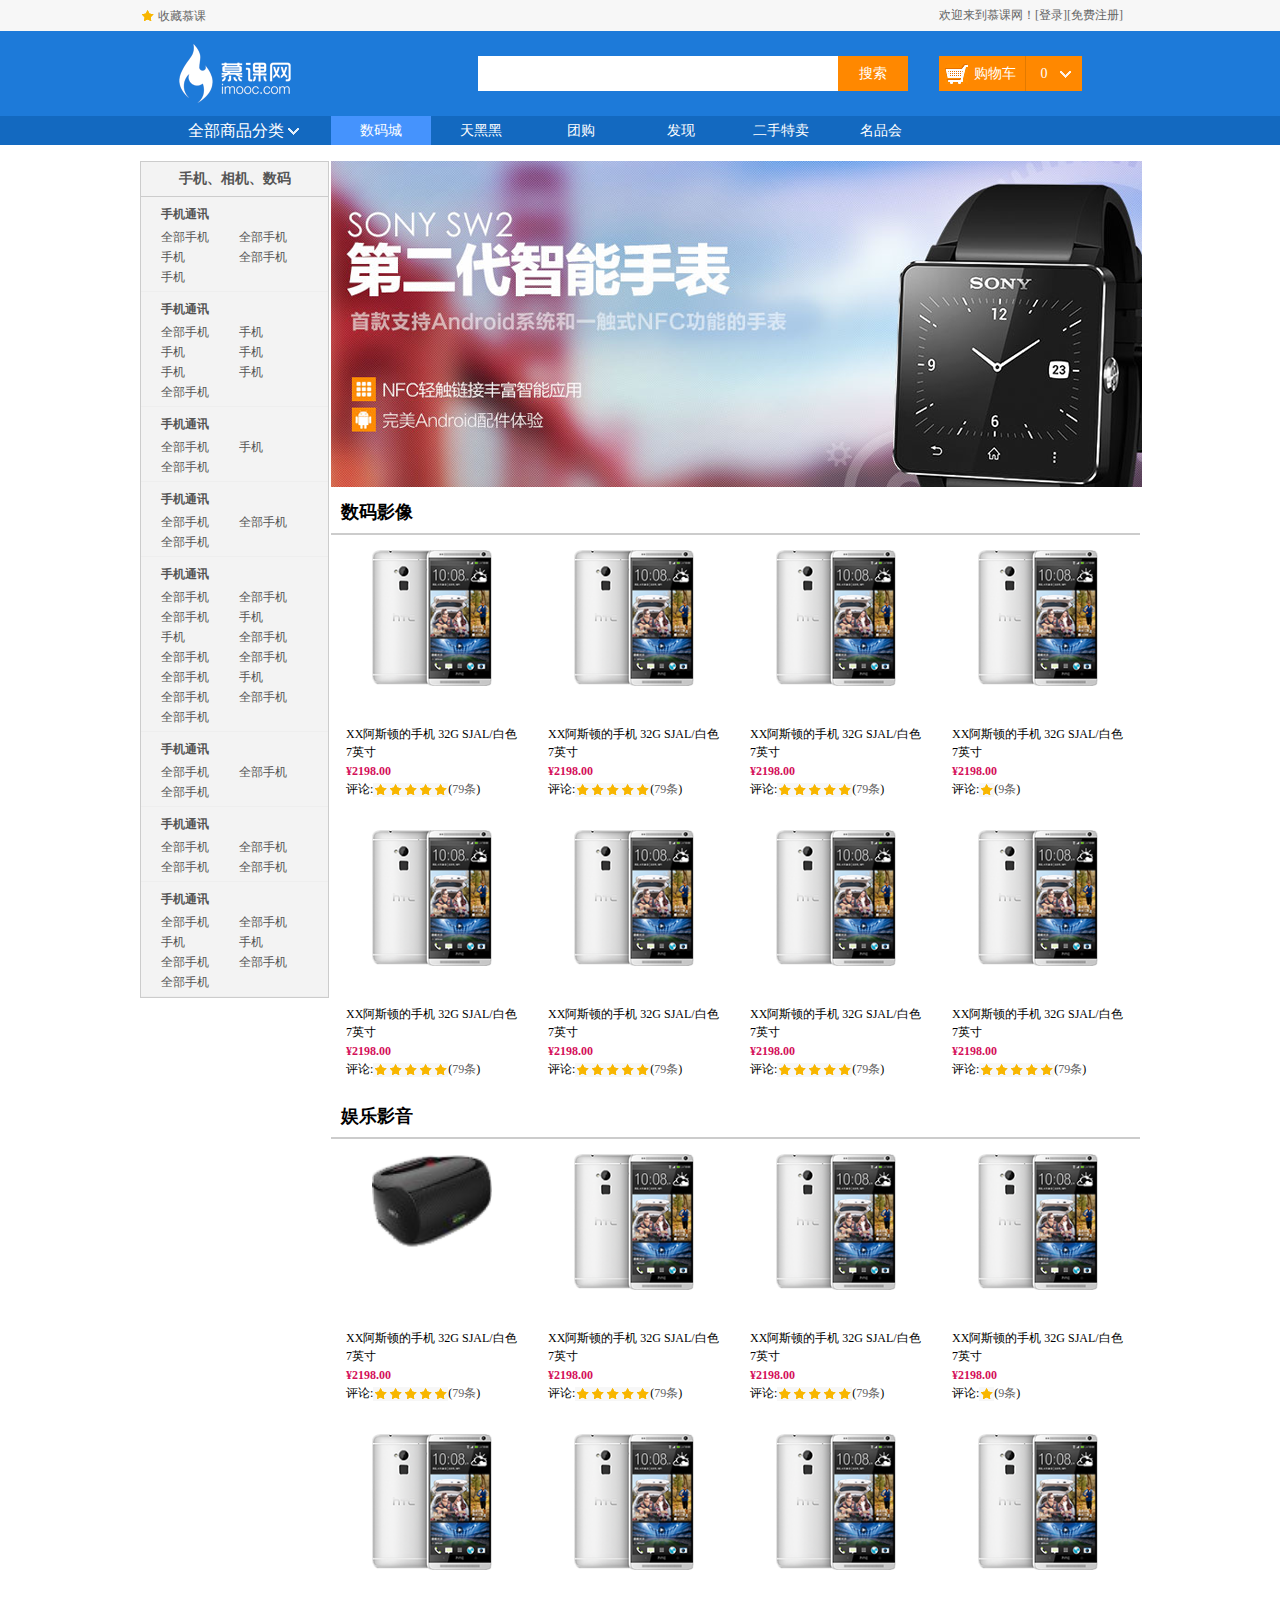
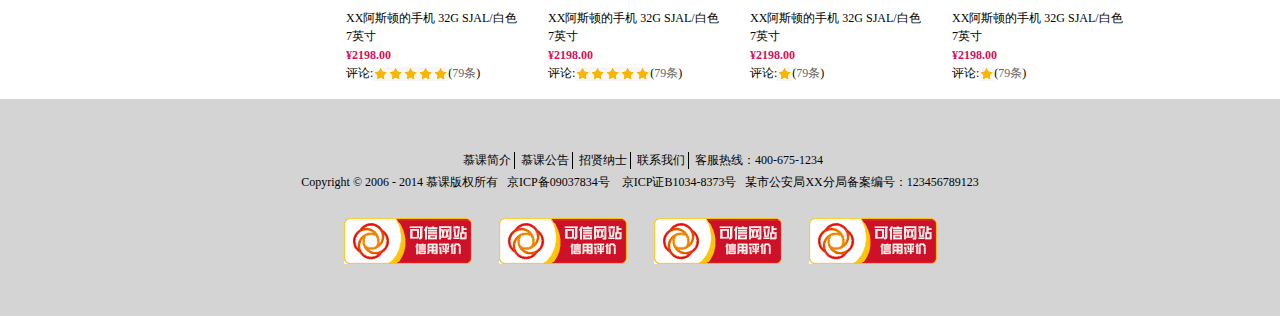
<file: imooc_e_commerce/classification.html>
<!DOCTYPE html>
<html lang="en">
<head>
    <meta charset="UTF-8">
    <title>商城网站静态页面</title>
    <link rel="stylesheet" href="./style/classification.css">
</head>
<body>
    <div class="header">
        <div class="top">
            <div class="auto-center clearfix">
                <a href="#" class="collection">收藏慕课</a>
                <div class="welcome">欢迎来到慕课网！<a href="#" class="login">[登录]</a><a href="#" class="signin">[免费注册]</a></div>
            </div>
        </div><!--顶部收藏登录注册结束-->
        <div class="middle">
            <div class="auto-center clearfix">
                <a href="#" class="logo"><img src="./images/logo.png" alt="慕课网" title="慕课网首页"></a>
                <div class="search">
                    <input type="text" class="search-input">
                    <input type="button" class="search-btn" value="搜索">
                </div>
                <div class="shopping-cart">
                    <button class="shopping-cart-btn">购物车</button>
                    <button class="shopping-count">0</button>
                </div>
            </div>
        </div><!--搜索与购物车结束-->
        <div class="nav">
            <div class="auto-center clearfix">
                <a href="#" class="all">全部商品分类</a>
                <a href="#" class="item actived">数码城</a>
                <a href="#" class="item">天黑黑</a>
                <a href="#" class="item">团购</a>
                <a href="#" class="item">发现</a>
                <a href="#" class="item">二手特卖</a>
                <a href="#" class="item">名品会</a>
            </div>
        </div><!--头部导航结束-->
    </div><!--页面头部结束-->

    <div class="wrap clearfix">
        <div class="wrap-left fl">
            <ul class="classification-list">
                <h1>手机、相机、数码</h1>
                <li>
                    <h2>手机通讯</h2>
                    <a href="#">全部手机</a>
                    <a href="#">全部手机</a>
                    <a href="#">手机</a>
                    <a href="#">全部手机</a>
                    <a href="#">手机</a>
                </li>
                <li>
                    <h2>手机通讯</h2>
                    <a href="#">全部手机</a>
                    <a href="#">手机</a>
                    <a href="#">手机</a>
                    <a href="#">手机</a>
                    <a href="#">手机</a>
                    <a href="#">手机</a>
                    <a href="#">全部手机</a>
                </li>
                <li>
                    <h2>手机通讯</h2>
                    <a href="#">全部手机</a>
                    <a href="#">手机</a>
                    <a href="#">全部手机</a>
                </li>
                <li>
                    <h2>手机通讯</h2>
                    <a href="#">全部手机</a>
                    <a href="#">全部手机</a>
                    <a href="#">全部手机</a>
                </li>
                <li>
                    <h2>手机通讯</h2>
                    <a href="#">全部手机</a>
                    <a href="#">全部手机</a>
                    <a href="#">全部手机</a>
                    <a href="#">手机</a>
                    <a href="#">手机</a>
                    <a href="#">全部手机</a>
                    <a href="#">全部手机</a>
                    <a href="#">全部手机</a>
                    <a href="#">全部手机</a>
                    <a href="#">手机</a>
                    <a href="#">全部手机</a>
                    <a href="#">全部手机</a>
                    <a href="#">全部手机</a>
                </li>
                <li>
                    <h2>手机通讯</h2>
                    <a href="#">全部手机</a>
                    <a href="#">全部手机</a>
                    <a href="#">全部手机</a>
                </li>
                <li>
                    <h2>手机通讯</h2>
                    <a href="#">全部手机</a>
                    <a href="#">全部手机</a>
                    <a href="#">全部手机</a>
                    <a href="#">全部手机</a>
                </li>
                <li>
                    <h2>手机通讯</h2>
                    <a href="#">全部手机</a>
                    <a href="#">全部手机</a>
                    <a href="#">手机</a>
                    <a href="#">手机</a>
                    <a href="#">全部手机</a>
                    <a href="#">全部手机</a>
                    <a href="#">全部手机</a>
                </li>
            </ul>
        </div><!--主体左侧结束-->

        <div class="wrap-right fr">
            <div class="banner">
                <img src="./images/banner.png" alt="SONY SW2" />
            </div><!--广告图结束-->
            <div class="classification-show">
                <h1>数码影像</h1>
                <dl class="item">
                    <dt><img src="./images/phone.png" alt="展示"></dt>
                    <dd>
                        <h2 class="title">XX阿斯顿的手机 32G SJAL/白色 7英寸</h2>
                        <p class="price">¥2198.00</p>
                        <div class="comment">
                            <b>评论:</b><i></i>(<a href="#">79条</a>)
                        </div>
                    </dd>
                </dl>
                <dl class="item">
                    <dt><img src="./images/phone.png" alt="展示"></dt>
                    <dd>
                        <h2 class="title">XX阿斯顿的手机 32G SJAL/白色 7英寸</h2>
                        <p class="price">¥2198.00</p>
                        <div class="comment">
                            <b>评论:</b><i></i>(<a href="#">79条</a>)
                        </div>
                    </dd>
                </dl>
                <dl class="item">
                    <dt><img src="./images/phone.png" alt="展示"></dt>
                    <dd>
                        <h2 class="title">XX阿斯顿的手机 32G SJAL/白色 7英寸</h2>
                        <p class="price">¥2198.00</p>
                        <div class="comment">
                            <b>评论:</b><i></i>(<a href="#">79条</a>)
                        </div>
                    </dd>
                </dl>
                <dl class="item">
                    <dt><img src="./images/phone.png" alt="展示"></dt>
                    <dd>
                        <h2 class="title">XX阿斯顿的手机 32G SJAL/白色 7英寸</h2>
                        <p class="price">¥2198.00</p>
                        <div class="comment lesscomment">
                            <b>评论:</b><i></i>(<a href="#">9条</a>)
                        </div>
                    </dd>
                </dl>
                <dl class="item">
                    <dt><img src="./images/phone.png" alt="展示"></dt>
                    <dd>
                        <h2 class="title">XX阿斯顿的手机 32G SJAL/白色 7英寸</h2>
                        <p class="price">¥2198.00</p>
                        <div class="comment">
                            <b>评论:</b><i></i>(<a href="#">79条</a>)
                        </div>
                    </dd>
                </dl>
                <dl class="item">
                    <dt><img src="./images/phone.png" alt="展示"></dt>
                    <dd>
                        <h2 class="title">XX阿斯顿的手机 32G SJAL/白色 7英寸</h2>
                        <p class="price">¥2198.00</p>
                        <div class="comment">
                            <b>评论:</b><i></i>(<a href="#">79条</a>)
                        </div>
                    </dd>
                </dl>
                <dl class="item">
                    <dt><img src="./images/phone.png" alt="展示"></dt>
                    <dd>
                        <h2 class="title">XX阿斯顿的手机 32G SJAL/白色 7英寸</h2>
                        <p class="price">¥2198.00</p>
                        <div class="comment">
                            <b>评论:</b><i></i>(<a href="#">79条</a>)
                        </div>
                    </dd>
                </dl>
                <dl class="item">
                    <dt><img src="./images/phone.png" alt="展示"></dt>
                    <dd>
                        <h2 class="title">XX阿斯顿的手机 32G SJAL/白色 7英寸</h2>
                        <p class="price">¥2198.00</p>
                        <div class="comment">
                            <b>评论:</b><i></i>(<a href="#">79条</a>)
                        </div>
                    </dd>
                </dl>
            </div><!-- 类别商品展示结束 -->
            <div class="classification-show">
                <h1>娱乐影音</h1>
                <dl class="item">
                    <dt><img src="./images/1.png" alt="展示"></dt>
                    <dd>
                        <h2 class="title">XX阿斯顿的手机 32G SJAL/白色 7英寸</h2>
                        <p class="price">¥2198.00</p>
                        <div class="comment">
                            <b>评论:</b><i></i>(<a href="#">79条</a>)
                        </div>
                    </dd>
                </dl>
                <dl class="item">
                    <dt><img src="./images/phone.png" alt="展示"></dt>
                    <dd>
                        <h2 class="title">XX阿斯顿的手机 32G SJAL/白色 7英寸</h2>
                        <p class="price">¥2198.00</p>
                        <div class="comment">
                            <b>评论:</b><i></i>(<a href="#">79条</a>)
                        </div>
                    </dd>
                </dl>
                <dl class="item">
                    <dt><img src="./images/phone.png" alt="展示"></dt>
                    <dd>
                        <h2 class="title">XX阿斯顿的手机 32G SJAL/白色 7英寸</h2>
                        <p class="price">¥2198.00</p>
                        <div class="comment">
                            <b>评论:</b><i></i>(<a href="#">79条</a>)
                        </div>
                    </dd>
                </dl>
                <dl class="item">
                    <dt><img src="./images/phone.png" alt="展示"></dt>
                    <dd>
                        <h2 class="title">XX阿斯顿的手机 32G SJAL/白色 7英寸</h2>
                        <p class="price">¥2198.00</p>
                        <div class="comment lesscomment">
                            <b>评论:</b><i></i>(<a href="#">9条</a>)
                        </div>
                    </dd>
                </dl>
                <dl class="item">
                    <dt><img src="./images/phone.png" alt="展示"></dt>
                    <dd>
                        <h2 class="title">XX阿斯顿的手机 32G SJAL/白色 7英寸</h2>
                        <p class="price">¥2198.00</p>
                        <div class="comment">
                            <b>评论:</b><i></i>(<a href="#">79条</a>)
                        </div>
                    </dd>
                </dl>
                <dl class="item">
                    <dt><img src="./images/phone.png" alt="展示"></dt>
                    <dd>
                        <h2 class="title">XX阿斯顿的手机 32G SJAL/白色 7英寸</h2>
                        <p class="price">¥2198.00</p>
                        <div class="comment">
                            <b>评论:</b><i></i>(<a href="#">79条</a>)
                        </div>
                    </dd>
                </dl>
                <dl class="item">
                    <dt><img src="./images/phone.png" alt="展示"></dt>
                    <dd>
                        <h2 class="title">XX阿斯顿的手机 32G SJAL/白色 7英寸</h2>
                        <p class="price">¥2198.00</p>
                        <div class="comment lesscomment">
                            <b>评论:</b><i></i>(<a href="#">79条</a>)
                        </div>
                    </dd>
                </dl>
                <dl class="item">
                    <dt><img src="./images/phone.png" alt="展示"></dt>
                    <dd>
                        <h2 class="title">XX阿斯顿的手机 32G SJAL/白色 7英寸</h2>
                        <p class="price">¥2198.00</p>
                        <div class="comment lesscomment">
                            <b>评论:</b><i></i>(<a href="#">79条</a>)
                        </div>
                    </dd>
                </dl>
            </div><!-- 类别商品展示结束 -->
        </div><!--主体右侧结束-->
    </div><!--主体部分-->

    <div class="footer">
        <div class="auto-center">
           <div class="nav">
               <a href="#">慕课简介</a>
               <a href="#">慕课公告</a>
               <a href="#">招贤纳士</a>
               <a href="#">联系我们</a>
               <a href="#">客服热线：400-675-1234</a>
           </div>
           <p class="info">Copyright&nbsp;&copy;&nbsp;2006&nbsp;-&nbsp;2014&nbsp;慕课版权所有&nbsp;&nbsp;&nbsp;京ICP备09037834号&nbsp;&nbsp;&nbsp;   京ICP证B1034-8373号&nbsp;&nbsp;&nbsp;某市公安局XX分局备案编号：123456789123</p>
           <div class="credit">
               <img src="./images/credit.png" alt="信誉证书" />
               <img src="./images/credit.png" alt="信誉证书" />
               <img src="./images/credit.png" alt="信誉证书" />
               <img src="./images/credit.png" alt="信誉证书" />
           </div> 
        </div>
    </div><!--页面底部结束-->
</body>
</html>
</file>
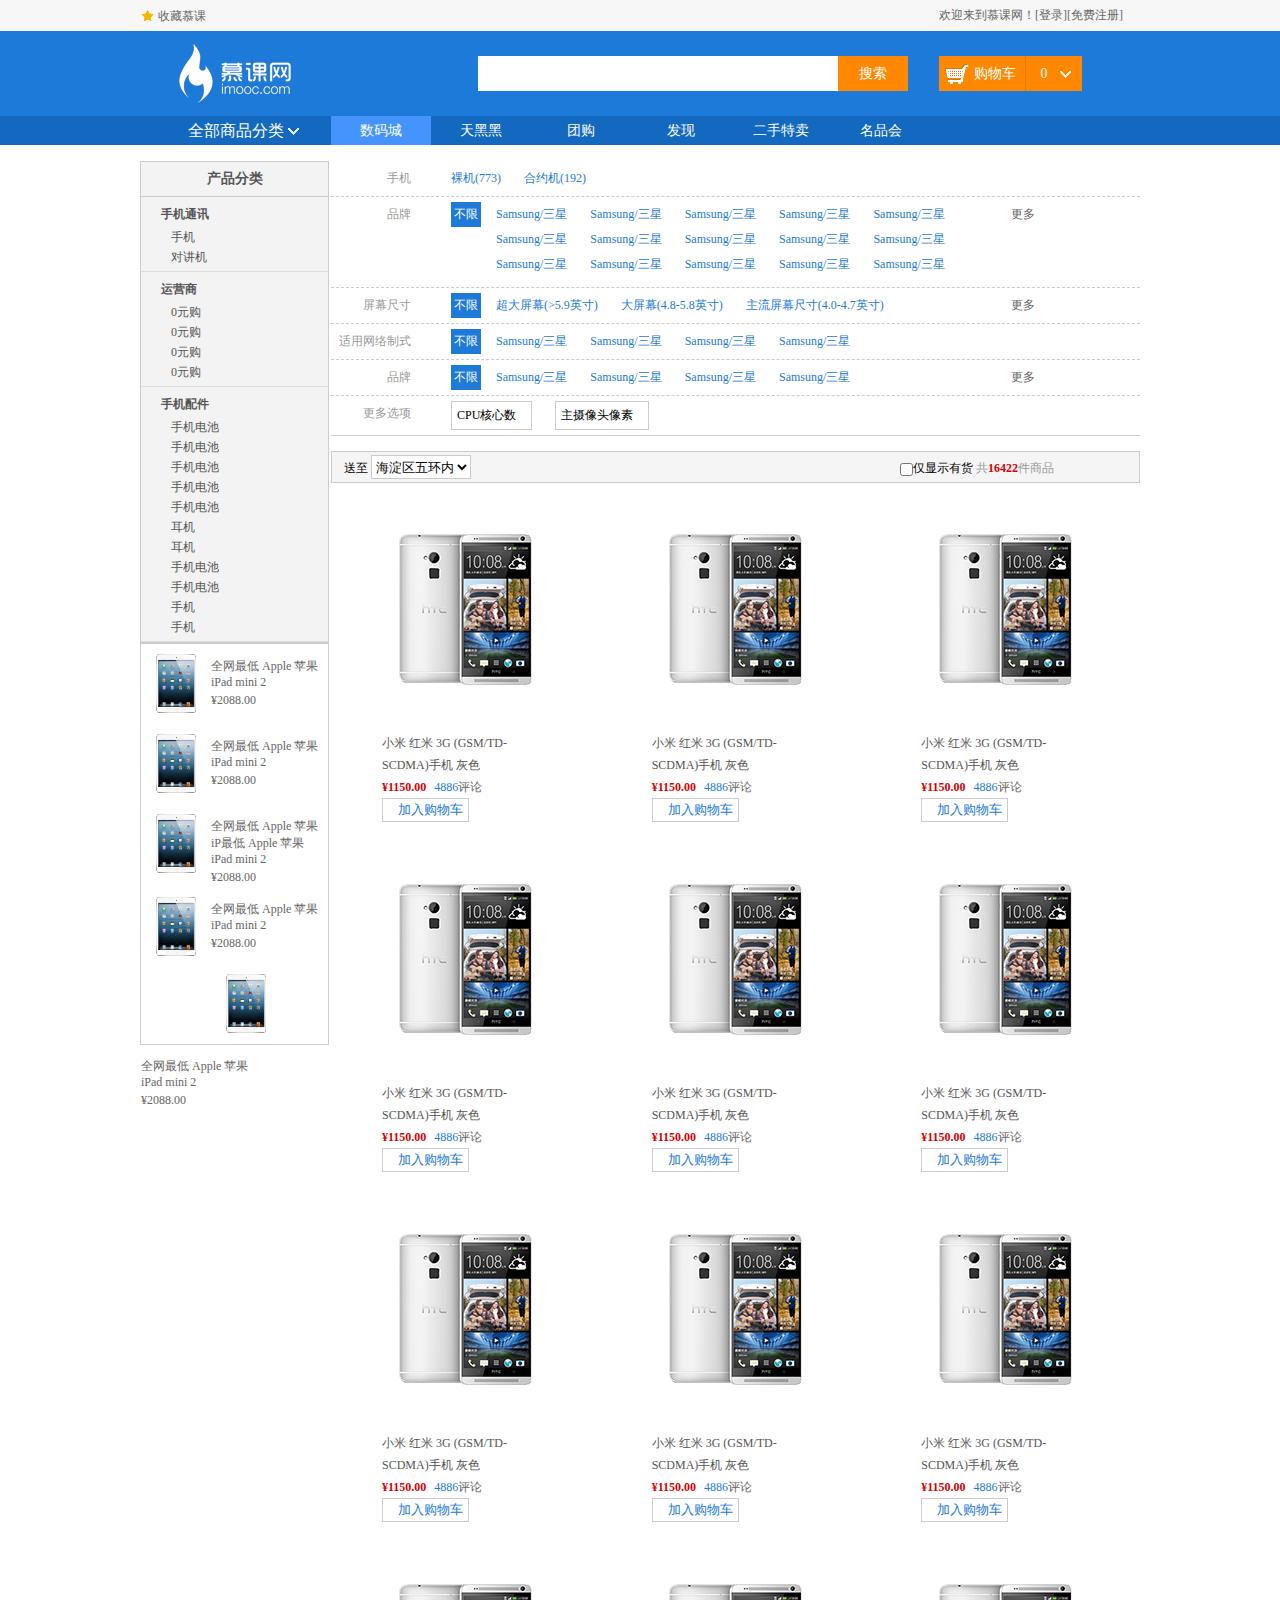
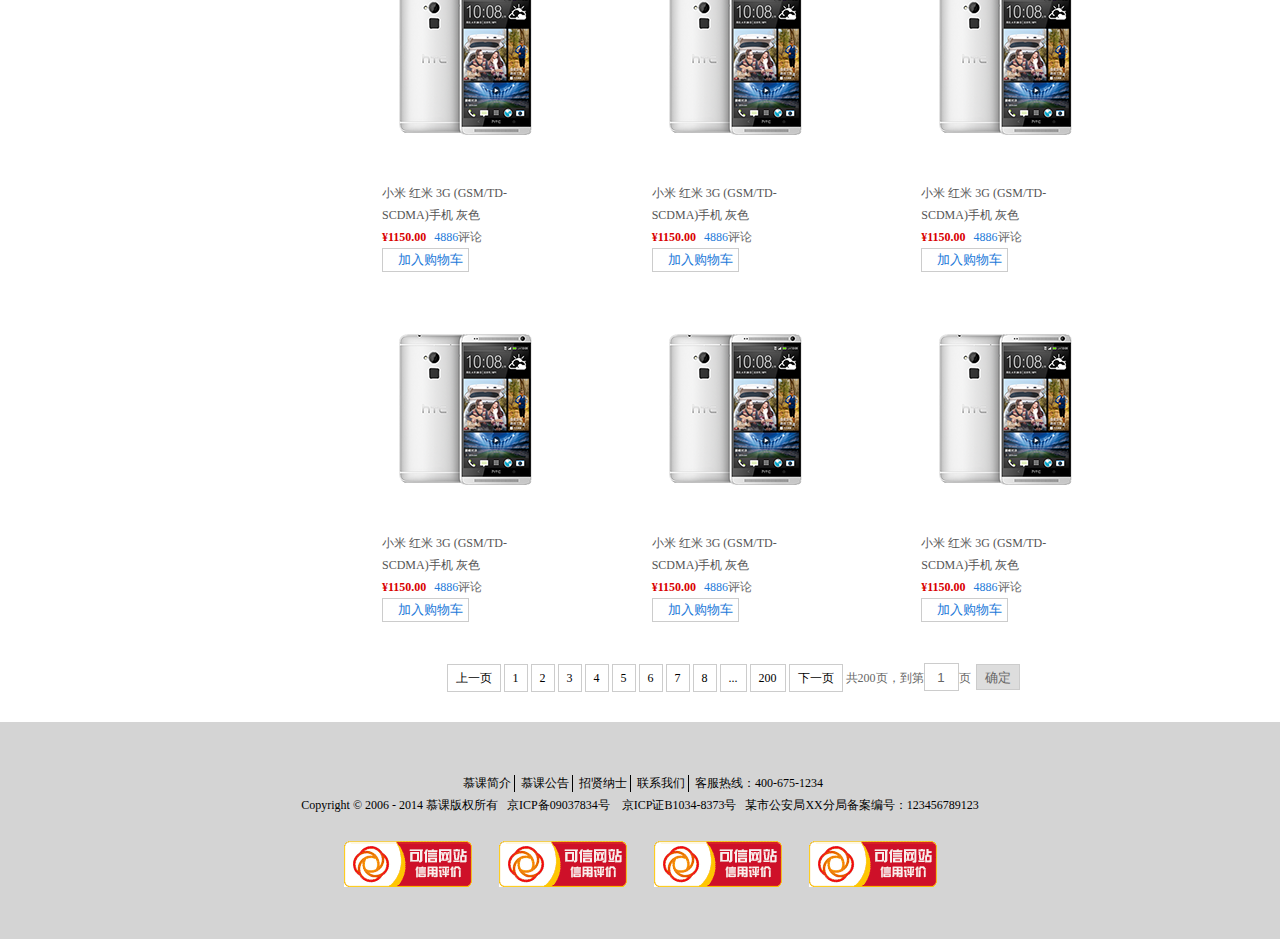
<file: imooc_e_commerce/filter.html>
<!DOCTYPE html>
<html lang="en">
<head>
    <meta charset="UTF-8">
    <title>商城网站静态页面</title>
    <link rel="stylesheet" href="./style/filter.css">
</head>
<body>
    <div class="header">
        <div class="top">
            <div class="auto-center clearfix">
                <a href="#" class="collection">收藏慕课</a>
                <div class="welcome">欢迎来到慕课网！<a href="#" class="login">[登录]</a><a href="#" class="signin">[免费注册]</a></div>
            </div>
        </div><!--顶部收藏登录注册结束-->
        <div class="middle">
            <div class="auto-center clearfix">
                <a href="#" class="logo"><img src="./images/logo.png" alt="慕课网" title="慕课网首页"></a>
                <div class="search">
                    <input type="text" class="search-input">
                    <input type="button" class="search-btn" value="搜索">
                </div>
                <div class="shopping-cart">
                    <button class="shopping-cart-btn">购物车</button>
                    <button class="shopping-count">0</button>
                </div>
            </div>
        </div><!--搜索与购物车结束-->
        <div class="nav">
            <div class="auto-center clearfix">
                <a href="#" class="all">全部商品分类</a>
                <a href="#" class="item actived">数码城</a>
                <a href="#" class="item">天黑黑</a>
                <a href="#" class="item">团购</a>
                <a href="#" class="item">发现</a>
                <a href="#" class="item">二手特卖</a>
                <a href="#" class="item">名品会</a>
            </div>
        </div><!--头部导航结束-->
    </div><!--页面头部结束-->

    <div class="wrap clearfix">
        <div class="wrap-left fl">
            <ul class="filter-classification-list">
                <h1>产品分类</h1>
                <li>
                    <h2>手机通讯</h2>
                    <a href="#">手机</a>
                    <a href="#">对讲机</a>
                </li>
                <li>
                    <h2>运营商</h2>
                    <a href="#">0元购</a>
                    <a href="#">0元购</a>
                    <a href="#">0元购</a>
                    <a href="#">0元购</a>
                </li>
                <li>
                    <h2>手机配件</h2>
                    <a href="#">手机电池</a>
                    <a href="#">手机电池</a>
                    <a href="#">手机电池</a>
                    <a href="#">手机电池</a>
                    <a href="#">手机电池</a>
                    <a href="#">耳机</a>
                    <a href="#">耳机</a>
                    <a href="#">手机电池</a>
                    <a href="#">手机电池</a>
                    <a href="#">手机</a>
                    <a href="#">手机</a>
                </li>
            </ul>
            <div class="filter-left-show"> 
                <dl class="clearfix">
                   <dt><img src="./images/3.png" alt="侧边展示"></dt> 
                   <dd>
                       <h2 class="title">全网最低 Apple 苹果 iPad mini 2</h2>
                       <p class="price">¥2088.00</p>
                   </dd>
                </dl>
                <dl class="clearfix">
                   <dt><img src="./images/3.png" alt="侧边展示"></dt> 
                   <dd>
                       <h2 class="title">全网最低 Apple 苹果 iPad mini 2</h2>
                       <p class="price">¥2088.00</p>
                   </dd>
                </dl>
                <dl class="clearfix">
                   <dt><img src="./images/3.png" alt="侧边展示"></dt> 
                   <dd>
                       <h2 class="title">全网最低 Apple 苹果 iP最低 Apple 苹果 iPad mini 2</h2>
                       <p class="price">¥2088.00</p>
                   </dd>
                </dl>
                <dl class="clearfix">
                   <dt><img src="./images/3.png" alt="侧边展示"></dt> 
                   <dd>
                       <h2 class="title">全网最低 Apple 苹果 iPad mini 2</h2>
                       <p class="price">¥2088.00</p>
                   </dd>
                </dl>
                <dl class="clearfix">
                   <dt><img src="./images/3.png" alt="侧边展示"></dt> 
                   <dd>
                       <h2 class="title">全网最低 Apple 苹果 iPad mini 2</h2>
                       <p class="price">¥2088.00</p>
                   </dd>
                </dl>
            </div>
        </div><!--主体左侧结束-->

        <div class="wrap-right fr">
            <div class="top-filter">
                <div class="clearfix filter-item first-filter">
                    <div class="head">手机</div>
                    <div class="body clearfix">
                        <a href="#">裸机<span>(773)</span></a>
                        <a href="#">合约机<span>(192)</span></a>
                    </div>
                    <div class="foot"></div>
                </div>
                <div class="clearfix filter-item">
                    <div class="head">品牌</div>
                    <div class="body clearfix">
                        <div class="left fl">
                            <a href="#">不限</a>
                        </div>
                        <div class="right fr">
                            <a href="#">Samsung/三星</a>
                            <a href="#">Samsung/三星</a>
                            <a href="#">Samsung/三星</a>
                            <a href="#">Samsung/三星</a>
                            <a href="#">Samsung/三星</a>
                            <a href="#">Samsung/三星</a>
                            <a href="#">Samsung/三星</a>
                            <a href="#">Samsung/三星</a>
                            <a href="#">Samsung/三星</a>
                            <a href="#">Samsung/三星</a>
                            <a href="#">Samsung/三星</a>
                            <a href="#">Samsung/三星</a>
                            <a href="#">Samsung/三星</a>
                            <a href="#">Samsung/三星</a>
                            <a href="#">Samsung/三星</a>
                            <a href="#">Samsung/三星</a>
                            <a href="#">Samsung/三星</a>
                            <a href="#">Samsung/三星</a>
                            <a href="#">Samsung/三星</a>
                            <a href="#">Samsung/三星</a>
                            <a href="#">Samsung/三星</a>
                        </div>
                    </div>
                    <div class="foot">
                        <a href="#">更多</a>
                    </div>
                </div>
                <div class="clearfix filter-item">
                    <div class="head">屏幕尺寸</div>
                    <div class="body clearfix">
                        <div class="left fl">
                            <a href="#">不限</a>
                        </div>
                        <div class="right fr">
                            <a href="#">超大屏幕(>5.9英寸)</a>
                            <a href="#">大屏幕(4.8-5.8英寸)</a>
                            <a href="#">主流屏幕尺寸(4.0-4.7英寸)</a>
                        </div>
                    </div>
                    <div class="foot">
                        <a href="#">更多</a>
                    </div>
                </div>
                <div class="clearfix filter-item">
                    <div class="head">适用网络制式</div>
                    <div class="body clearfix">
                        <div class="left fl">
                            <a href="#">不限</a>
                        </div>
                        <div class="right fr">
                            <a href="#">Samsung/三星</a>
                            <a href="#">Samsung/三星</a>
                            <a href="#">Samsung/三星</a>
                            <a href="#">Samsung/三星</a>
                        </div>
                    </div>
                    <div class="foot">
                    </div>
                </div>
                <div class="clearfix filter-item">
                    <div class="head">品牌</div>
                    <div class="body clearfix">
                        <div class="left fl">
                            <a href="#">不限</a>
                        </div>
                        <div class="right fr">
                            <a href="#">Samsung/三星</a>
                            <a href="#">Samsung/三星</a>
                            <a href="#">Samsung/三星</a>
                            <a href="#">Samsung/三星</a>
                        </div>
                    </div>
                    <div class="foot">
                        <a href="#">更多</a>
                    </div>
                </div>
                <div class="clearfix filter-item more-filter">
                    <div class="head">更多选项</div>
                    <div class="body">
                        <a href="#">CPU核心数</a>
                        <a href="#">主摄像头像素</a>
                    </div>
                    <div class="foot">
                        <a href="#"></a>
                    </div>
                </div>
            </div><!--筛选条件结束-->

            <div class="filter-product-show">
                <div class="head clearfix">
                    <div class="left fl">
                        <label for="deliverArea">送至</label>
                        <select name="deliver-area" id="deliverArea">
                            <option value="海淀区五环内">海淀区五环内</option>
                            <option value="海淀区五环内">海淀区五环内</option>
                            <option value="海淀区五环内">海淀区五环内</option>
                        </select>
                    </div>
                    <div class="right fr">
                        <input type="checkbox" id="onlyHas"><label for="onlyHas">仅显示有货</label>
                        <span class="total">共<b>16422</b>件商品</span>
                    </div>
                </div>
                <div class="body clearfix">
                    <dl>
                        <dt><img src="./images/phone.png" alt="展示"></dt>
                        <dd>
                            <a href="#" class="title">小米 红米 3G (GSM/TD-SCDMA)手机 灰色</a>
                            <p><span class="price">¥1150.00</span><span class="comment"><b>4886</b>评论</span></p>
                            <button class="add-cart">加入购物车</button>
                        </dd>
                    </dl>
                    <dl>
                        <dt><img src="./images/phone.png" alt="展示"></dt>
                        <dd>
                            <a href="#" class="title">小米 红米 3G (GSM/TD-SCDMA)手机 灰色</a>
                            <p><span class="price">¥1150.00</span><span class="comment"><b>4886</b>评论</span></p>
                            <button class="add-cart">加入购物车</button>
                        </dd>
                    </dl>
                    <dl>
                        <dt><img src="./images/phone.png" alt="展示"></dt>
                        <dd>
                            <a href="#" class="title">小米 红米 3G (GSM/TD-SCDMA)手机 灰色</a>
                            <p><span class="price">¥1150.00</span><span class="comment"><b>4886</b>评论</span></p>
                            <button class="add-cart">加入购物车</button>
                        </dd>
                    </dl>
                    <dl>
                        <dt><img src="./images/phone.png" alt="展示"></dt>
                        <dd>
                            <a href="#" class="title">小米 红米 3G (GSM/TD-SCDMA)手机 灰色</a>
                            <p><span class="price">¥1150.00</span><span class="comment"><b>4886</b>评论</span></p>
                            <button class="add-cart">加入购物车</button>
                        </dd>
                    </dl>
                    <dl>
                        <dt><img src="./images/phone.png" alt="展示"></dt>
                        <dd>
                            <a href="#" class="title">小米 红米 3G (GSM/TD-SCDMA)手机 灰色</a>
                            <p><span class="price">¥1150.00</span><span class="comment"><b>4886</b>评论</span></p>
                            <button class="add-cart">加入购物车</button>
                        </dd>
                    </dl>
                    <dl>
                        <dt><img src="./images/phone.png" alt="展示"></dt>
                        <dd>
                            <a href="#" class="title">小米 红米 3G (GSM/TD-SCDMA)手机 灰色</a>
                            <p><span class="price">¥1150.00</span><span class="comment"><b>4886</b>评论</span></p>
                            <button class="add-cart">加入购物车</button>
                        </dd>
                    </dl>
                    <dl>
                        <dt><img src="./images/phone.png" alt="展示"></dt>
                        <dd>
                            <a href="#" class="title">小米 红米 3G (GSM/TD-SCDMA)手机 灰色</a>
                            <p><span class="price">¥1150.00</span><span class="comment"><b>4886</b>评论</span></p>
                            <button class="add-cart">加入购物车</button>
                        </dd>
                    </dl>
                    <dl>
                        <dt><img src="./images/phone.png" alt="展示"></dt>
                        <dd>
                            <a href="#" class="title">小米 红米 3G (GSM/TD-SCDMA)手机 灰色</a>
                            <p><span class="price">¥1150.00</span><span class="comment"><b>4886</b>评论</span></p>
                            <button class="add-cart">加入购物车</button>
                        </dd>
                    </dl>
                    <dl>
                        <dt><img src="./images/phone.png" alt="展示"></dt>
                        <dd>
                            <a href="#" class="title">小米 红米 3G (GSM/TD-SCDMA)手机 灰色</a>
                            <p><span class="price">¥1150.00</span><span class="comment"><b>4886</b>评论</span></p>
                            <button class="add-cart">加入购物车</button>
                        </dd>
                    </dl>
                    <dl>
                        <dt><img src="./images/phone.png" alt="展示"></dt>
                        <dd>
                            <a href="#" class="title">小米 红米 3G (GSM/TD-SCDMA)手机 灰色</a>
                            <p><span class="price">¥1150.00</span><span class="comment"><b>4886</b>评论</span></p>
                            <button class="add-cart">加入购物车</button>
                        </dd>
                    </dl>
                    <dl>
                        <dt><img src="./images/phone.png" alt="展示"></dt>
                        <dd>
                            <a href="#" class="title">小米 红米 3G (GSM/TD-SCDMA)手机 灰色</a>
                            <p><span class="price">¥1150.00</span><span class="comment"><b>4886</b>评论</span></p>
                            <button class="add-cart">加入购物车</button>
                        </dd>
                    </dl>
                    <dl>
                        <dt><img src="./images/phone.png" alt="展示"></dt>
                        <dd>
                            <a href="#" class="title">小米 红米 3G (GSM/TD-SCDMA)手机 灰色</a>
                            <p><span class="price">¥1150.00</span><span class="comment"><b>4886</b>评论</span></p>
                            <button class="add-cart">加入购物车</button>
                        </dd>
                    </dl>
                    <dl>
                        <dt><img src="./images/phone.png" alt="展示"></dt>
                        <dd>
                            <a href="#" class="title">小米 红米 3G (GSM/TD-SCDMA)手机 灰色</a>
                            <p><span class="price">¥1150.00</span><span class="comment"><b>4886</b>评论</span></p>
                            <button class="add-cart">加入购物车</button>
                        </dd>
                    </dl>
                    <dl>
                        <dt><img src="./images/phone.png" alt="展示"></dt>
                        <dd>
                            <a href="#" class="title">小米 红米 3G (GSM/TD-SCDMA)手机 灰色</a>
                            <p><span class="price">¥1150.00</span><span class="comment"><b>4886</b>评论</span></p>
                            <button class="add-cart">加入购物车</button>
                        </dd>
                    </dl>
                    <dl>
                        <dt><img src="./images/phone.png" alt="展示"></dt>
                        <dd>
                            <a href="#" class="title">小米 红米 3G (GSM/TD-SCDMA)手机 灰色</a>
                            <p><span class="price">¥1150.00</span><span class="comment"><b>4886</b>评论</span></p>
                            <button class="add-cart">加入购物车</button>
                        </dd>
                    </dl>
                </div>
                <div class="foot">
                    <div class="page">
                        <a href="#">上一页</a>
                        <a href="#">1</a>
                        <a href="#">2</a>
                        <a href="#">3</a>
                        <a href="#">4</a>
                        <a href="#">5</a>
                        <a href="#">6</a>
                        <a href="#">7</a>
                        <a href="#">8</a>
                        <a href="#">...</a>
                        <a href="#">200</a>
                        <a href="#">下一页</a>
                        共<span class="total-page">200</span>页，到第<input type="text" value="1">页<button>确定</button>
                    </div>
                </div>
            </div><!--筛选条件下的商品展示结束-->
        </div><!--主体右侧结束-->
    </div><!--主体部分-->

    <div class="footer">
        <div class="auto-center">
           <div class="nav">
               <a href="#">慕课简介</a>
               <a href="#">慕课公告</a>
               <a href="#">招贤纳士</a>
               <a href="#">联系我们</a>
               <a href="#">客服热线：400-675-1234</a>
           </div>
           <p class="info">Copyright&nbsp;&copy;&nbsp;2006&nbsp;-&nbsp;2014&nbsp;慕课版权所有&nbsp;&nbsp;&nbsp;京ICP备09037834号&nbsp;&nbsp;&nbsp;   京ICP证B1034-8373号&nbsp;&nbsp;&nbsp;某市公安局XX分局备案编号：123456789123</p>
           <div class="credit">
               <img src="./images/credit.png" alt="信誉证书" />
               <img src="./images/credit.png" alt="信誉证书" />
               <img src="./images/credit.png" alt="信誉证书" />
               <img src="./images/credit.png" alt="信誉证书" />
           </div> 
        </div>
    </div><!--页面底部结束-->
</body>
</html>
</file>
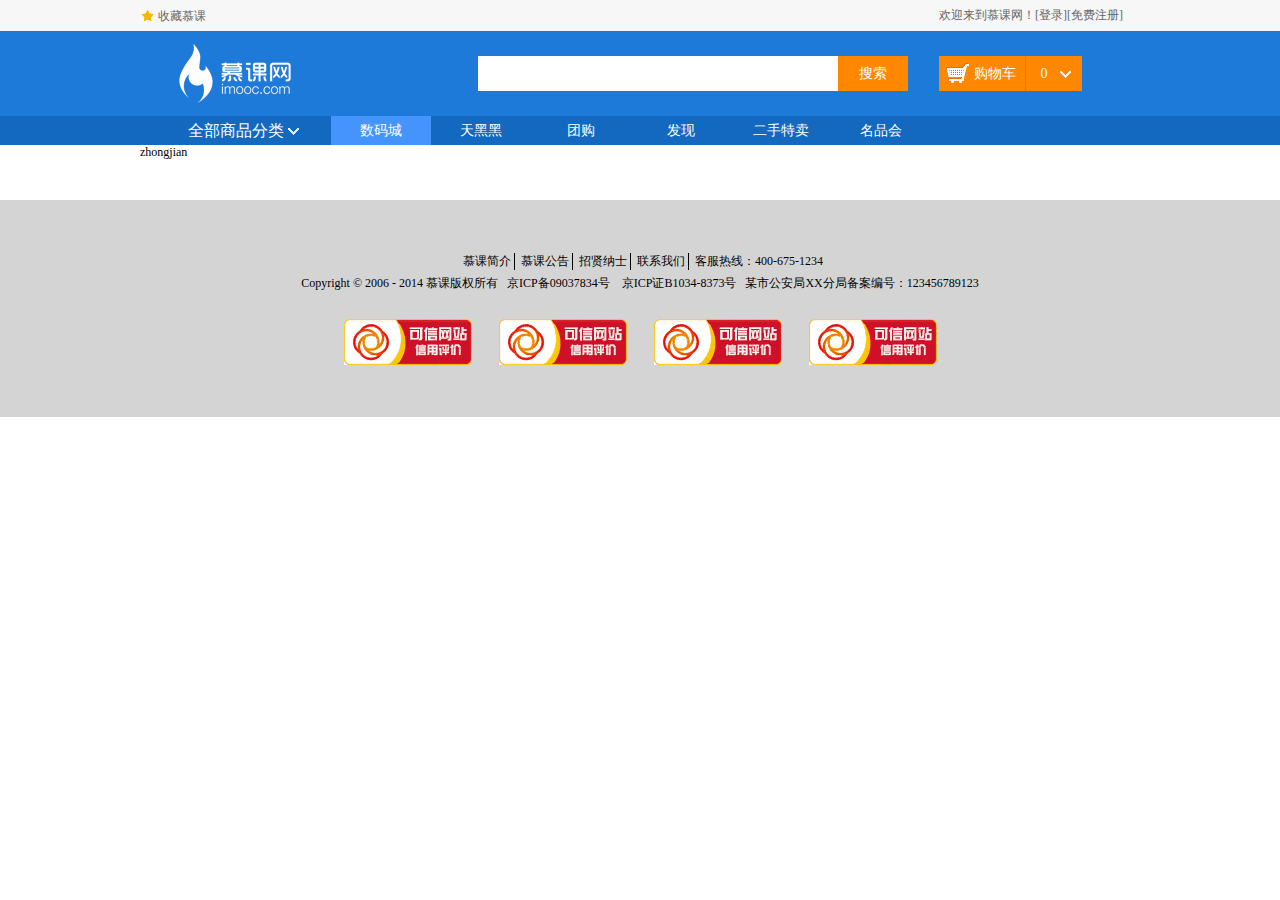
<file: imooc_e_commerce/index - 副本.html>
<!DOCTYPE html>
<html lang="en">
<head>
    <meta charset="UTF-8">
    <title>商城网站静态页面</title>
    <link rel="stylesheet" href="./style/main.css">
</head>
<body>
    <div class="header">
        <div class="top">
            <div class="auto-center clearfix">
                <a href="#" class="collection">收藏慕课</a>
                <div class="welcome">欢迎来到慕课网！<a href="#" class="login">[登录]</a><a href="#" class="signin">[免费注册]</a></div>
            </div>
        </div><!--顶部收藏登录注册结束-->
        <div class="middle">
            <div class="auto-center clearfix">
                <a href="#" class="logo"><img src="./images/logo.png" alt="慕课网" title="慕课网首页"></a>
                <div class="search">
                    <input type="text" class="search-input">
                    <input type="button" class="search-btn" value="搜索">
                </div>
                <div class="shopping-cart">
                    <button class="shopping-cart-btn">购物车</button>
                    <button class="shopping-count">0</button>
                </div>
            </div>
        </div><!--搜索与购物车结束-->
        <div class="nav">
            <div class="auto-center clearfix">
                <a href="#" class="all">全部商品分类</a>
                <a href="#" class="item actived">数码城</a>
                <a href="#" class="item">天黑黑</a>
                <a href="#" class="item">团购</a>
                <a href="#" class="item">发现</a>
                <a href="#" class="item">二手特卖</a>
                <a href="#" class="item">名品会</a>
            </div>
        </div><!--头部导航结束-->
    </div><!--页面头部结束-->

    <div class="wrap">zhongjian</div><!--主体部分-->

    <div class="footer">
        <div class="auto-center">
           <div class="nav">
               <a href="#">慕课简介</a>
               <a href="#">慕课公告</a>
               <a href="#">招贤纳士</a>
               <a href="#">联系我们</a>
               <a href="#">客服热线：400-675-1234</a>
           </div>
           <p class="info">Copyright&nbsp;&copy;&nbsp;2006&nbsp;-&nbsp;2014&nbsp;慕课版权所有&nbsp;&nbsp;&nbsp;京ICP备09037834号&nbsp;&nbsp;&nbsp;   京ICP证B1034-8373号&nbsp;&nbsp;&nbsp;某市公安局XX分局备案编号：123456789123</p>
           <div class="credit">
               <img src="./images/credit.png" alt="信誉证书" />
               <img src="./images/credit.png" alt="信誉证书" />
               <img src="./images/credit.png" alt="信誉证书" />
               <img src="./images/credit.png" alt="信誉证书" />
           </div> 
        </div>
    </div><!--页面底部结束-->
</body>
</html>
</file>
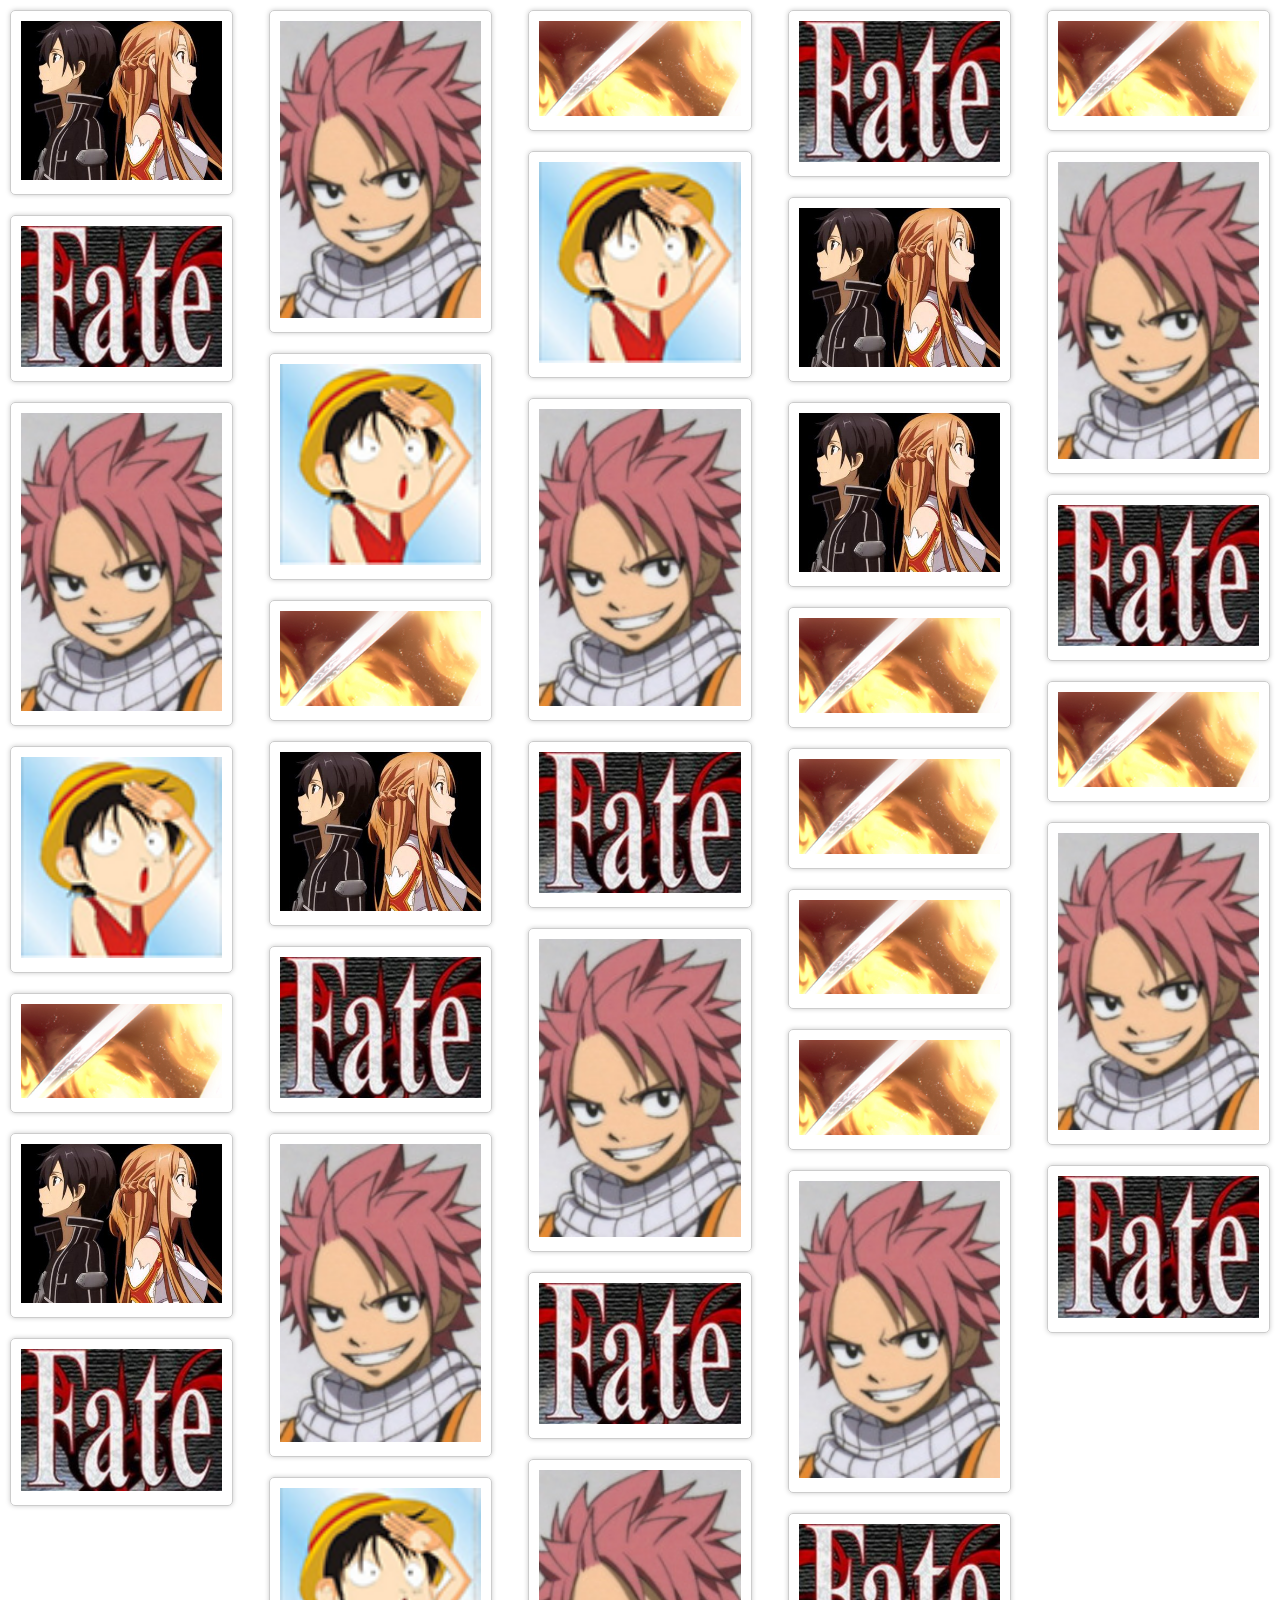
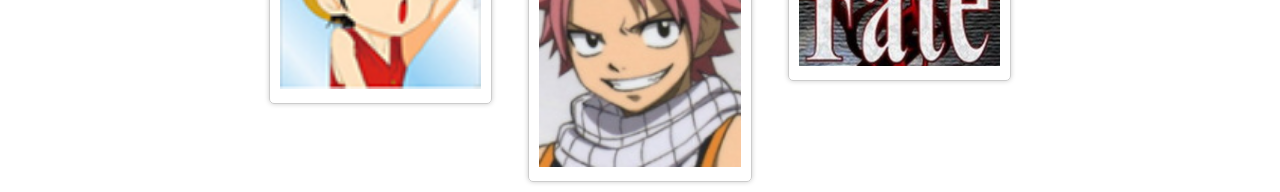
<file: waterfall/waterfall-css3.html>
<!DOCTYPE html>
<html lang="en">
<head>
    <meta charset="UTF-8">
    <title>waterfall-js</title>
    <style>
    html, body, div, img {
        margin: 0;
        padding: 0;
    }

    #main {
                column-width: 242px;
        -webkit-column-width: 242px;
           -moz-column-width: 242px;
    }

    #main .box {
        padding: 10px;
    }

    #main .box .pic {
        padding: 10px;
        border: 1px solid #ccc;
        box-shadow: 0 0 5px #ccc;
        border-radius: 5px;
    }

    #main .box .pic img {
        width: 100%;
        height: auto;
    }
    </style>
</head>
<body>
    <div id="main">
        <div class="box">
            <div class="pic">
                <img src="images/1.png" alt="waterfall-png">    
            </div>
        </div>
        <div class="box">
            <div class="pic">
                <img src="images/2.png" alt="waterfall-png">    
            </div>
        </div>
        <div class="box">
            <div class="pic">
                <img src="images/3.png" alt="waterfall-png">    
            </div>
        </div>
        <div class="box">
            <div class="pic">
                <img src="images/4.png" alt="waterfall-png">    
            </div>
        </div>
        <div class="box">
            <div class="pic">
                <img src="images/5.png" alt="waterfall-png">    
            </div>
        </div>
        <div class="box">
            <div class="pic">
                <img src="images/1.png" alt="waterfall-png">    
            </div>
        </div>
        <div class="box">
            <div class="pic">
                <img src="images/2.png" alt="waterfall-png">    
            </div>
        </div>
        <div class="box">
            <div class="pic">
                <img src="images/3.png" alt="waterfall-png">    
            </div>
        </div>
        <div class="box">
            <div class="pic">
                <img src="images/4.png" alt="waterfall-png">    
            </div>
        </div>
        <div class="box">
            <div class="pic">
                <img src="images/5.png" alt="waterfall-png">    
            </div>
        </div>
        <div class="box">
            <div class="pic">
                <img src="images/1.png" alt="waterfall-png">    
            </div>
        </div>
        <div class="box">
            <div class="pic">
                <img src="images/2.png" alt="waterfall-png">    
            </div>
        </div>
        <div class="box">
            <div class="pic">
                <img src="images/3.png" alt="waterfall-png">    
            </div>
        </div>
        <div class="box">
            <div class="pic">
                <img src="images/4.png" alt="waterfall-png">    
            </div>
        </div>
        <div class="box">
            <div class="pic">
                <img src="images/5.png" alt="waterfall-png">    
            </div>
        </div>
        <div class="box">
            <div class="pic">
                <img src="images/4.png" alt="waterfall-png">    
            </div>
        </div>
        <div class="box">
            <div class="pic">
                <img src="images/3.png" alt="waterfall-png">    
            </div>
        </div>
        <div class="box">
            <div class="pic">
                <img src="images/2.png" alt="waterfall-png">    
            </div>
        </div>
        <div class="box">
            <div class="pic">
                <img src="images/3.png" alt="waterfall-png">    
            </div>
        </div>
        <div class="box">
            <div class="pic">
                <img src="images/2.png" alt="waterfall-png">    
            </div>
        </div>
        <div class="box">
            <div class="pic">
                <img src="images/3.png" alt="waterfall-png">    
            </div>
        </div>
        <div class="box">
            <div class="pic">
                <img src="images/2.png" alt="waterfall-png">    
            </div>
        </div>
        <div class="box">
            <div class="pic">
                <img src="images/1.png" alt="waterfall-png">    
            </div>
        </div>
        <div class="box">
            <div class="pic">
                <img src="images/1.png" alt="waterfall-png">    
            </div>
        </div>
        <div class="box">
            <div class="pic">
                <img src="images/5.png" alt="waterfall-png">    
            </div>
        </div>
        <div class="box">
            <div class="pic">
                <img src="images/5.png" alt="waterfall-png">    
            </div>
        </div>
        <div class="box">
            <div class="pic">
                <img src="images/5.png" alt="waterfall-png">    
            </div>
        </div>
        <div class="box">
            <div class="pic">
                <img src="images/5.png" alt="waterfall-png">    
            </div>
        </div>
        <div class="box">
            <div class="pic">
                <img src="images/3.png" alt="waterfall-png">    
            </div>
        </div>
        <div class="box">
            <div class="pic">
                <img src="images/2.png" alt="waterfall-png">    
            </div>
        </div>
        <div class="box">
            <div class="pic">
                <img src="images/5.png" alt="waterfall-png">    
            </div>
        </div>
        <div class="box">
            <div class="pic">
                <img src="images/3.png" alt="waterfall-png">    
            </div>
        </div>
        <div class="box">
            <div class="pic">
                <img src="images/2.png" alt="waterfall-png">    
            </div>
        </div>
        <div class="box">
            <div class="pic">
                <img src="images/5.png" alt="waterfall-png">    
            </div>
        </div>
        <div class="box">
            <div class="pic">
                <img src="images/3.png" alt="waterfall-png">    
            </div>
        </div>
        <div class="box">
            <div class="pic">
                <img src="images/2.png" alt="waterfall-png">    
            </div>
        </div>
    </div>

    <script>
    function getByClass(clsName, parentId){
        var returnArr = [];
        if (clsName) {
            var parentObj = document.getElementById(parentId) || document;
            var childs = parentObj.getElementsByTagName("*");
            var reg = new RegExp("(\\s|^)" + clsName + "(\\s|$)");
            for (var i = 0; i < childs.length; i++) {
                if (reg.test(childs[i].className)) {
                    returnArr.push(childs[i]);
                }
            }
        }
        return returnArr;
    }

    function getIndexOfArr(arr, value) {
        if (arr) {
            for (var i = 0; i < arr.length; i++) {
                if (arr[i] == value) {
                    return i;
                }
            }
        }
    }

    function getMoreData() {
        var ret = {
            data: [{
                picName: "1.png"                
            }, {
                picName: "2.png"
            }, {
                picName: "3.png"
            }, {
                picName: "4.png"
            }, {
                picName: "5.png"
            }]
        };

        return ret.data;
    }

    window.onload = function() {
        window.onscroll = function() {
            var items = getByClass("box", "main");
            var pageH = document.documentElement.clientHeight || document.body.clientHeight;
            var scrollY = document.documentElement.scrollTop || document.body.scrollTop;
            if (items[items.length-1].offsetTop + Math.floor(items[items.length-1].offsetHeight / 2) < pageH + scrollY) {
                var data = getMoreData();
                for (var i = 0; i < data.length; i++) {
                    var parentObj = document.getElementById("main");
                    var newBox = document.createElement("div");
                    newBox.className = "box";
                    parentObj.appendChild(newBox);
                    var boxContent = document.createElement("div");
                    boxContent.className = "pic";
                    newBox.appendChild(boxContent);
                    var imgObj = document.createElement("img");
                    imgObj.src = "images/" + data[i].picName;
                    boxContent.appendChild(imgObj);
                }
            }
        }
    };
    </script>
</body>
</html>
</file>
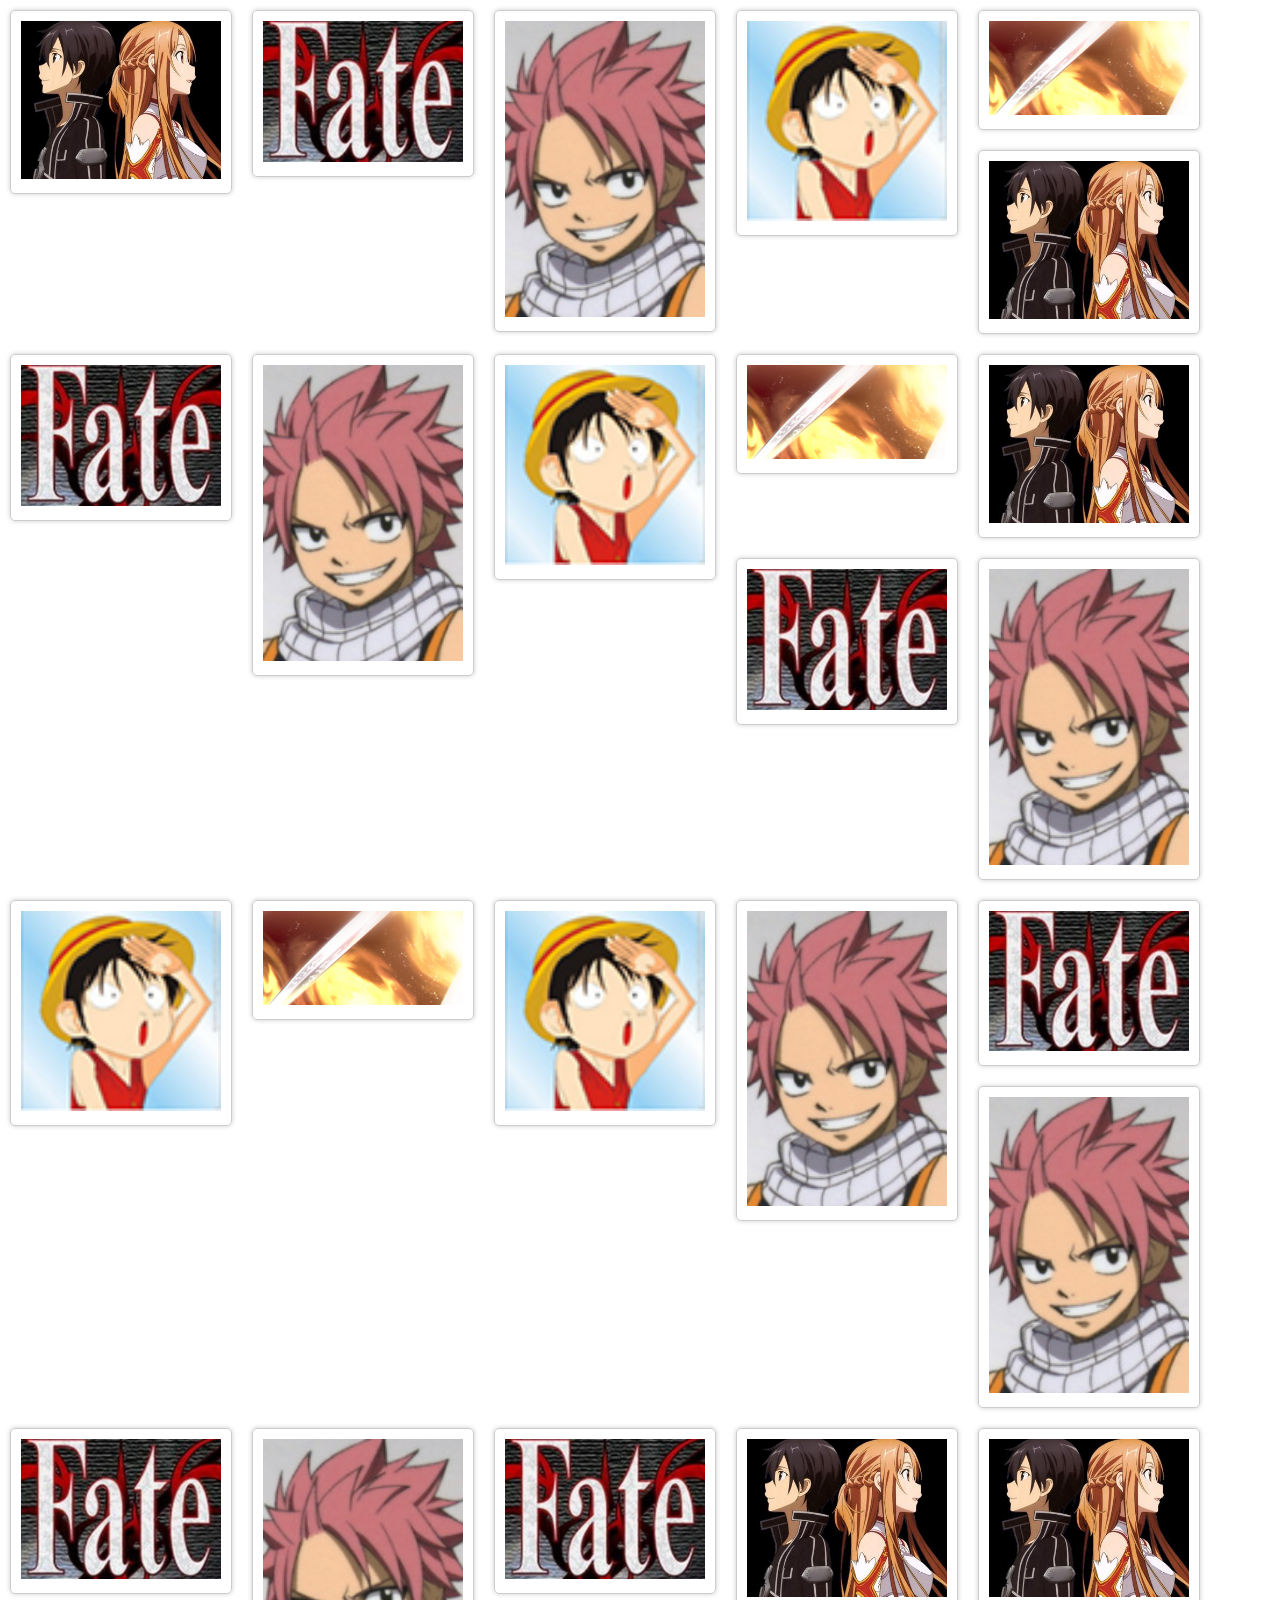
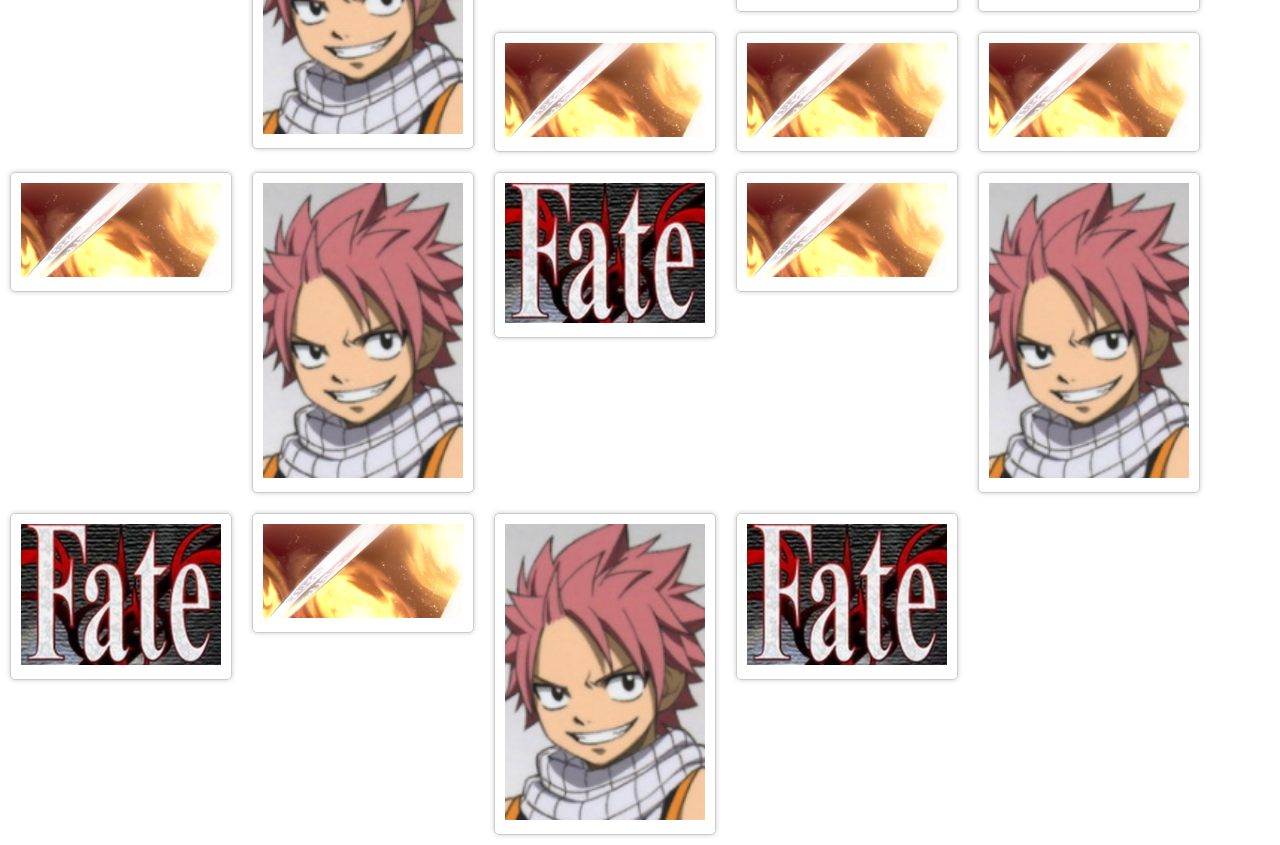
<file: waterfall/waterfall-jq.html>
<!DOCTYPE html>
<html lang="en">
<head>
    <meta charset="UTF-8">
    <title>waterfall-js</title>
    <style>
    html, body, div, img {
        margin: 0;
        padding: 0;
    }

    #main {
        position: relative;
    }

    #main .box {
        padding: 10px;
        float: left;
    }

    #main .box .pic {
        width: 200px;
        padding: 10px;
        border: 1px solid #ccc;
        box-shadow: 0 0 5px #ccc;
        border-radius: 5px;
    }

    #main .box .pic img {
        width: 100%;
        height: auto;
    }
    </style>
</head>
<body>
    <div id="main">
        <div class="box">
            <div class="pic">
                <img src="images/1.png" alt="waterfall-png">    
            </div>
        </div>
        <div class="box">
            <div class="pic">
                <img src="images/2.png" alt="waterfall-png">    
            </div>
        </div>
        <div class="box">
            <div class="pic">
                <img src="images/3.png" alt="waterfall-png">    
            </div>
        </div>
        <div class="box">
            <div class="pic">
                <img src="images/4.png" alt="waterfall-png">    
            </div>
        </div>
        <div class="box">
            <div class="pic">
                <img src="images/5.png" alt="waterfall-png">    
            </div>
        </div>
        <div class="box">
            <div class="pic">
                <img src="images/1.png" alt="waterfall-png">    
            </div>
        </div>
        <div class="box">
            <div class="pic">
                <img src="images/2.png" alt="waterfall-png">    
            </div>
        </div>
        <div class="box">
            <div class="pic">
                <img src="images/3.png" alt="waterfall-png">    
            </div>
        </div>
        <div class="box">
            <div class="pic">
                <img src="images/4.png" alt="waterfall-png">    
            </div>
        </div>
        <div class="box">
            <div class="pic">
                <img src="images/5.png" alt="waterfall-png">    
            </div>
        </div>
        <div class="box">
            <div class="pic">
                <img src="images/1.png" alt="waterfall-png">    
            </div>
        </div>
        <div class="box">
            <div class="pic">
                <img src="images/2.png" alt="waterfall-png">    
            </div>
        </div>
        <div class="box">
            <div class="pic">
                <img src="images/3.png" alt="waterfall-png">    
            </div>
        </div>
        <div class="box">
            <div class="pic">
                <img src="images/4.png" alt="waterfall-png">    
            </div>
        </div>
        <div class="box">
            <div class="pic">
                <img src="images/5.png" alt="waterfall-png">    
            </div>
        </div>
        <div class="box">
            <div class="pic">
                <img src="images/4.png" alt="waterfall-png">    
            </div>
        </div>
        <div class="box">
            <div class="pic">
                <img src="images/3.png" alt="waterfall-png">    
            </div>
        </div>
        <div class="box">
            <div class="pic">
                <img src="images/2.png" alt="waterfall-png">    
            </div>
        </div>
        <div class="box">
            <div class="pic">
                <img src="images/3.png" alt="waterfall-png">    
            </div>
        </div>
        <div class="box">
            <div class="pic">
                <img src="images/2.png" alt="waterfall-png">    
            </div>
        </div>
        <div class="box">
            <div class="pic">
                <img src="images/3.png" alt="waterfall-png">    
            </div>
        </div>
        <div class="box">
            <div class="pic">
                <img src="images/2.png" alt="waterfall-png">    
            </div>
        </div>
        <div class="box">
            <div class="pic">
                <img src="images/1.png" alt="waterfall-png">    
            </div>
        </div>
        <div class="box">
            <div class="pic">
                <img src="images/1.png" alt="waterfall-png">    
            </div>
        </div>
        <div class="box">
            <div class="pic">
                <img src="images/5.png" alt="waterfall-png">    
            </div>
        </div>
        <div class="box">
            <div class="pic">
                <img src="images/5.png" alt="waterfall-png">    
            </div>
        </div>
        <div class="box">
            <div class="pic">
                <img src="images/5.png" alt="waterfall-png">    
            </div>
        </div>
        <div class="box">
            <div class="pic">
                <img src="images/5.png" alt="waterfall-png">    
            </div>
        </div>
        <div class="box">
            <div class="pic">
                <img src="images/3.png" alt="waterfall-png">    
            </div>
        </div>
        <div class="box">
            <div class="pic">
                <img src="images/2.png" alt="waterfall-png">    
            </div>
        </div>
        <div class="box">
            <div class="pic">
                <img src="images/5.png" alt="waterfall-png">    
            </div>
        </div>
        <div class="box">
            <div class="pic">
                <img src="images/3.png" alt="waterfall-png">    
            </div>
        </div>
        <div class="box">
            <div class="pic">
                <img src="images/2.png" alt="waterfall-png">    
            </div>
        </div>
        <div class="box">
            <div class="pic">
                <img src="images/5.png" alt="waterfall-png">    
            </div>
        </div>
        <div class="box">
            <div class="pic">
                <img src="images/3.png" alt="waterfall-png">    
            </div>
        </div>
        <div class="box">
            <div class="pic">
                <img src="images/2.png" alt="waterfall-png">    
            </div>
        </div>
    </div>

    <script src="http://libs.baidu.com/jquery/1.10.2/jquery.min.js"></script>
    <script>
    function getMoreData() {
        var ret = {
            data: [{
                picName: "1.png"                
            }, {
                picName: "2.png"
            }, {
                picName: "3.png"
            }, {
                picName: "4.png"
            }, {
                picName: "5.png"
            }]
        };

        return ret.data;
    }

    function loadWaterfall() {
        var $boxItems = $("#main .box");
        var boxW = $boxItems.eq(0).outerWidth();
        var colNum = Math.floor($(window).width() / boxW);
        $("#main").width(boxW * colNum).css("margin", "0 auto");

        var colHeightArr = [];
        $boxItems.each(function(index, boxItem) {
            var $boxItem = $(boxItem);
            var boxH = $boxItem.outerHeight();
            if (index < colNum) {
                colHeightArr.push(boxH);
            } else {
                var minHeight = Math.min.apply(null, colHeightArr);
                var minHeightIndex = $.inArray(minHeight, colHeightArr);
                $boxItem.css({
                    'position': 'absolute',
                    'top': minHeight + 'px',
                    'left': boxW * minHeightIndex
                });
                colHeightArr[minHeightIndex] += boxH;
            }
        });
    }

    function checkNeedLoad() {
        var $lastBox = $("#main .box").last();
        var lastBoxOffsetTop = $lastBox.offset().top + Math.floor($lastBox.outerHeight() / 2);
        var scrollTop = $(window).scrollTop();
        var pageH = $(window).height();
        return lastBoxOffsetTop < pageH + scrollTop;
    }

    $(window).on("load", function() {
        loadWaterfall();
        $(window).on("scroll", function() {
            if (checkNeedLoad()) {
                $.each(getMoreData(), function(index, item) {
                    var $box = $("<div>").addClass("box").appendTo($("#main"));
                    var $pic = $("<div>").addClass("pic").appendTo($box);
                    $("<img>").attr("src", "images/" + item.picName).appendTo($pic);
                });
                loadWaterfall();
            }
        });
    });
    </script>
</body>
</html>
</file>
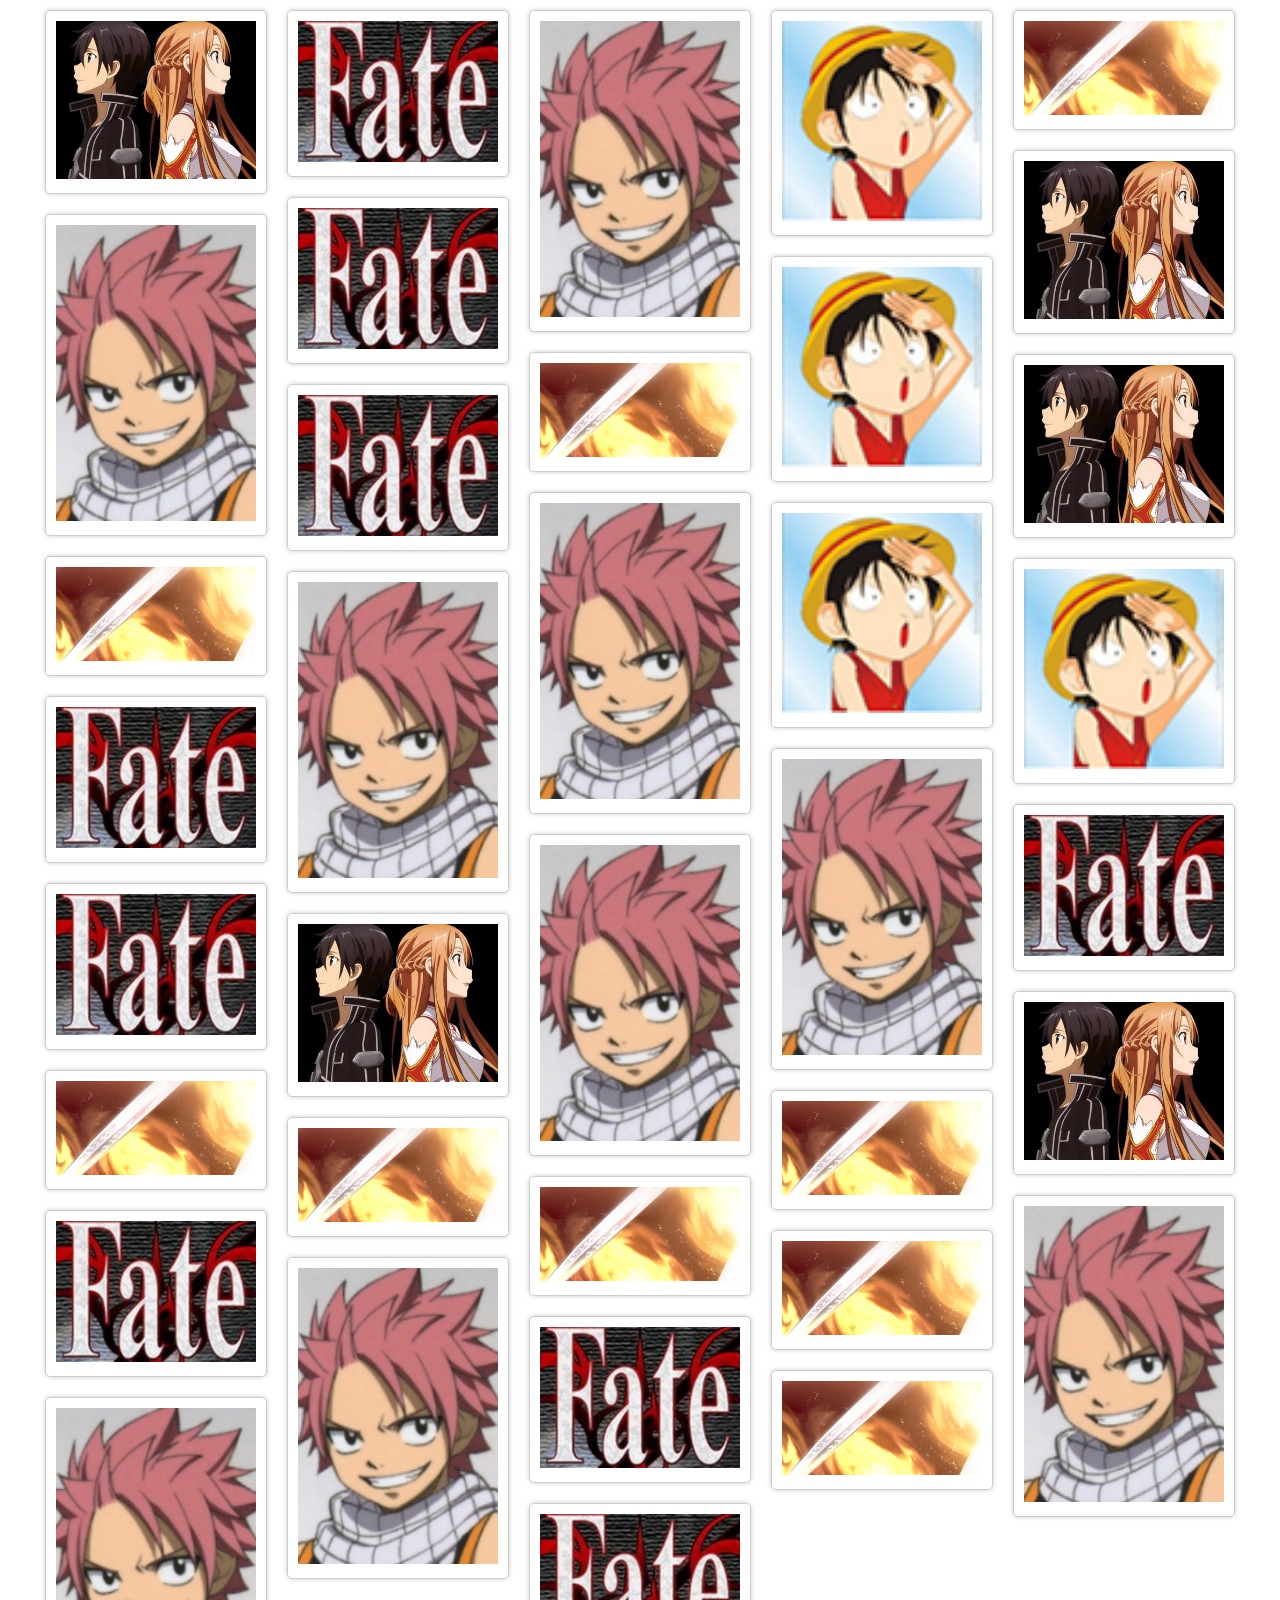
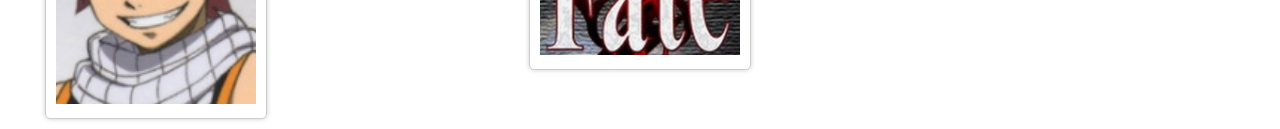
<file: waterfall/waterfall-js.html>
<!DOCTYPE html>
<html lang="en">
<head>
    <meta charset="UTF-8">
    <title>waterfall-js</title>
    <style>
    html, body, div, img {
        margin: 0;
        padding: 0;
    }

    #main {
        position: relative;
    }

    #main .box {
        padding: 10px;
        float: left;
    }

    #main .box .pic {
        width: 200px;
        padding: 10px;
        border: 1px solid #ccc;
        box-shadow: 0 0 5px #ccc;
        border-radius: 5px;
    }

    #main .box .pic img {
        width: 100%;
        height: auto;
    }
    </style>
</head>
<body>
    <div id="main">
        <div class="box">
            <div class="pic">
                <img src="images/1.png" alt="waterfall-png">    
            </div>
        </div>
        <div class="box">
            <div class="pic">
                <img src="images/2.png" alt="waterfall-png">    
            </div>
        </div>
        <div class="box">
            <div class="pic">
                <img src="images/3.png" alt="waterfall-png">    
            </div>
        </div>
        <div class="box">
            <div class="pic">
                <img src="images/4.png" alt="waterfall-png">    
            </div>
        </div>
        <div class="box">
            <div class="pic">
                <img src="images/5.png" alt="waterfall-png">    
            </div>
        </div>
        <div class="box">
            <div class="pic">
                <img src="images/1.png" alt="waterfall-png">    
            </div>
        </div>
        <div class="box">
            <div class="pic">
                <img src="images/2.png" alt="waterfall-png">    
            </div>
        </div>
        <div class="box">
            <div class="pic">
                <img src="images/3.png" alt="waterfall-png">    
            </div>
        </div>
        <div class="box">
            <div class="pic">
                <img src="images/4.png" alt="waterfall-png">    
            </div>
        </div>
        <div class="box">
            <div class="pic">
                <img src="images/5.png" alt="waterfall-png">    
            </div>
        </div>
        <div class="box">
            <div class="pic">
                <img src="images/1.png" alt="waterfall-png">    
            </div>
        </div>
        <div class="box">
            <div class="pic">
                <img src="images/2.png" alt="waterfall-png">    
            </div>
        </div>
        <div class="box">
            <div class="pic">
                <img src="images/3.png" alt="waterfall-png">    
            </div>
        </div>
        <div class="box">
            <div class="pic">
                <img src="images/4.png" alt="waterfall-png">    
            </div>
        </div>
        <div class="box">
            <div class="pic">
                <img src="images/5.png" alt="waterfall-png">    
            </div>
        </div>
        <div class="box">
            <div class="pic">
                <img src="images/4.png" alt="waterfall-png">    
            </div>
        </div>
        <div class="box">
            <div class="pic">
                <img src="images/3.png" alt="waterfall-png">    
            </div>
        </div>
        <div class="box">
            <div class="pic">
                <img src="images/2.png" alt="waterfall-png">    
            </div>
        </div>
        <div class="box">
            <div class="pic">
                <img src="images/3.png" alt="waterfall-png">    
            </div>
        </div>
        <div class="box">
            <div class="pic">
                <img src="images/2.png" alt="waterfall-png">    
            </div>
        </div>
        <div class="box">
            <div class="pic">
                <img src="images/3.png" alt="waterfall-png">    
            </div>
        </div>
        <div class="box">
            <div class="pic">
                <img src="images/2.png" alt="waterfall-png">    
            </div>
        </div>
        <div class="box">
            <div class="pic">
                <img src="images/1.png" alt="waterfall-png">    
            </div>
        </div>
        <div class="box">
            <div class="pic">
                <img src="images/1.png" alt="waterfall-png">    
            </div>
        </div>
        <div class="box">
            <div class="pic">
                <img src="images/5.png" alt="waterfall-png">    
            </div>
        </div>
        <div class="box">
            <div class="pic">
                <img src="images/5.png" alt="waterfall-png">    
            </div>
        </div>
        <div class="box">
            <div class="pic">
                <img src="images/5.png" alt="waterfall-png">    
            </div>
        </div>
        <div class="box">
            <div class="pic">
                <img src="images/5.png" alt="waterfall-png">    
            </div>
        </div>
        <div class="box">
            <div class="pic">
                <img src="images/3.png" alt="waterfall-png">    
            </div>
        </div>
        <div class="box">
            <div class="pic">
                <img src="images/2.png" alt="waterfall-png">    
            </div>
        </div>
        <div class="box">
            <div class="pic">
                <img src="images/5.png" alt="waterfall-png">    
            </div>
        </div>
        <div class="box">
            <div class="pic">
                <img src="images/3.png" alt="waterfall-png">    
            </div>
        </div>
        <div class="box">
            <div class="pic">
                <img src="images/2.png" alt="waterfall-png">    
            </div>
        </div>
        <div class="box">
            <div class="pic">
                <img src="images/5.png" alt="waterfall-png">    
            </div>
        </div>
        <div class="box">
            <div class="pic">
                <img src="images/3.png" alt="waterfall-png">    
            </div>
        </div>
        <div class="box">
            <div class="pic">
                <img src="images/2.png" alt="waterfall-png">    
            </div>
        </div>
    </div>

    <script>
    function getByClass(clsName, parentId){
        var returnArr = [];
        if (clsName) {
            var parentObj = document.getElementById(parentId) || document;
            var childs = parentObj.getElementsByTagName("*");
            var reg = new RegExp("(\\s|^)" + clsName + "(\\s|$)");
            for (var i = 0; i < childs.length; i++) {
                if (reg.test(childs[i].className)) {
                    returnArr.push(childs[i]);
                }
            }
        }
        return returnArr;
    }

    function getIndexOfArr(arr, value) {
        if (arr) {
            for (var i = 0; i < arr.length; i++) {
                if (arr[i] == value) {
                    return i;
                }
            }
        }
    }

    function loadWaterfall(mainId, boxClassName) {
        var main = document.getElementById(mainId);
        var items = getByClass(boxClassName, mainId);
        if (items) {
            var itemW = items[0].offsetWidth;
            var pageW = document.documentElement.clientWidth || document.body.clientWidth;
            var colNum = Math.floor(pageW / itemW);
            main.style.cssText = "width: " + itemW * colNum + "px; margin: 0 auto;";
            var colHeightArr = [];

            for (var i = 0; i < items.length; i++) {
                if (i < colNum) {
                    colHeightArr.push(items[i].offsetHeight);
                } else {
                    var minHeight = Math.min.apply(null, colHeightArr);
                    var colIndex = getIndexOfArr(colHeightArr, minHeight);
                    items[i].style.position = "absolute";
                    items[i].style.top = minHeight + "px";
                    items[i].style.left = colIndex * itemW + "px";

                    colHeightArr[colIndex] += items[i].offsetHeight;
                }
            }
        }
    }

    function getMoreData() {
        var ret = {
            data: [{
                picName: "1.png"                
            }, {
                picName: "2.png"
            }, {
                picName: "3.png"
            }, {
                picName: "4.png"
            }, {
                picName: "5.png"
            }]
        };

        return ret.data;
    }

    window.onload = function() {
        loadWaterfall("main", "box");
        window.onscroll = function() {
            var items = getByClass("box", "main");
            var pageH = document.documentElement.clientHeight || document.body.clientHeight;
            var scrollY = document.documentElement.scrollTop || document.body.scrollTop;
            if (items[items.length-1].offsetTop + Math.floor(items[items.length-1].offsetHeight / 2) < pageH + scrollY) {
                var data = getMoreData();
                for (var i = 0; i < data.length; i++) {
                    var parentObj = document.getElementById("main");
                    var newBox = document.createElement("div");
                    newBox.className = "box";
                    parentObj.appendChild(newBox);
                    var boxContent = document.createElement("div");
                    boxContent.className = "pic";
                    newBox.appendChild(boxContent);
                    var imgObj = document.createElement("img");
                    imgObj.src = "images/" + data[i].picName;
                    boxContent.appendChild(imgObj);
                }
                loadWaterfall("main", "box");
            }
        }
    };
    </script>
</body>
</html>
</file>
<file: imooc_e_commerce/style/main.css>
@charset "utf-8";
body,ul,ol,li,p,h1,h2,h3,h4,h5,h6,form,fieldset,table,td,img,div,dl,dt,dd,input,button,a,div,i,select,b,option,label,span{margin:0;padding:0;box-sizing:border-box;-webkit-box-sizing:border-box;}
body{font-size:12px;}
img{border:none;}
li{list-style:none;}
input,select,textarea,button{outline:none;border:none; background:none;cursor: pointer;}
textarea{resize:none;}
a{text-decoration:none; color:#656565;}

.fl{float:left;}
.fr{float:right;}

.clearfix {
  *zoom: 1;
}
.clearfix:before, .clearfix:after {
  content: '';
  display: table;
}
.clearfix:after {
  clear: both;
  overflow: hidden;
}


.header,
.footer {
    width: 100%;
}

.auto-center,
.wrap {
    width: 1000px;
    height: 100%;
    margin: 0 auto;
}

/* 顶部收藏登录注册 */
.header .top {
    height: 31px;
    line-height: 31px;
    color: #666;
    background: #f7f7f7;
}

.collection {
    float: left;
    height: 100%;
    padding: 1px 0 0 18px;
    background: url("../images/collection.png") no-repeat left center;
}

.welcome {
    float: right;
    margin-right: 17px;
    display: inline;
}

/* logo搜索与购物车 */
.header .middle {
    height: 85px;
    background-color: #1d7ad9;    
}

.logo,
.search,
.shopping-cart {
    float: left;
    height: 100%;
}

.logo {
    margin: 13px 38px;
    width: 115px;
    height: 59px;
}

.logo a img {
    width: 100%;
}

.search,
.shopping-cart {
    height: 35px;
    margin: 25px 0;
}

.search {
    margin-left: 147px;
    margin-right: 31px;
    *display: inline;
}

.search input,
.shopping-cart button {
    float: left;
    height: 35px;
    font-size: 14px;
    line-height: 35px;
}

.search-input {
    background-color: #fff;
    width: 360px;
    padding-left: 10px;
    padding-right: 10px;
}

.search-btn {
    width: 70px;
}

.search-btn,
.shopping-cart-btn,
.shopping-count {
    background-color: #f80;
    color: #fff;
    font-family: "微软雅黑";
}

.shopping-cart-btn {
    width: 87px;
    background: #f80 url("../images/sprite.png") no-repeat 5px -167px;
    padding-left: 25px;
    *border: 1px solid #f80;
    border-right: 1px solid #e27a00;
}

.shopping-count {
    background: #f80 url("../images/combo_down.png") no-repeat 75% center;
    padding-right: 20px;
    width: 56px;
}

/* 头部导航 */
.header .nav {
    background: #1369c0;
    height: 29px;
    font: 14px/29px "微软雅黑";
}

.header .nav a {
    display: block;
    float: left;
    color: #fff;
    text-align: center;
}

.header .nav .all {
    font-size: 16px;
    width: 191px;
    background: url("../images/combo_down.png") no-repeat 82% center;
}

.header .nav .item {
    width: 100px;
}

.header .nav .actived,
.header .nav a:hover {
    background-color: #4593fd;
}

/* 主菜单与广告区 */
.wrap .top .main-menu,
.wrap .top .banner {
    float: left;
}

.wrap .top .main-menu {
    width: 191px;
    position: relative;
}

.main-menu li {
    padding: 14px 10px;
    background-color: #4593fd;
    border-bottom: 1px solid #3487f2;
    color: #fff;
}

.main-menu .title:after {
    content: "";
    float: right;
    position: relative;
    top: 6px;
    border-top: 4px solid transparent;
    border-bottom: 4px solid transparent;
    border-left: 4px solid #fff;
}

.main-menu a {
    display: inline-block;
    margin: 0 2px;
}

.main-menu a:hover {
    color: #f00 !important;
}

.main-menu .title a {
    color: #fff;
    font-size: 14px;
    font-family: "微软雅黑";
    line-height: 20px;
}

.main-menu .title .sub-word {
    background: url("../images/sub_word.png") no-repeat center;
    padding: 0 10px;
}

.main-menu .item a {
    color: #c2d9f8;
    line-height: 16px;
}

.wrap .top .banner {
    width: 809px;
}

.wrap .top .banner img {
    width: 100%;
}

/* 二级菜单 */
.main-menu li:hover {
    background-color: #fff;
}

.main-menu li:hover > .title a,
.main-menu li:hover > .item a {
    color: #000;
}

.main-menu li:hover > .title .sub-word {
    color: #fff;
}

.main-menu li:hover .secondary-menu {
    display: block;
}

.secondary-menu {
    display: none;
    position: absolute;
    top: 0;
    left: 191px;
    width: 600px;
    background-color: #fff;
    padding: 0 18px;
    border: 1px solid #ccc;
}

.secondary-menu .item,
.secondary-menu .channel {
    border-bottom: 1px solid #ccc;
    padding: 13px 0;
}

.secondary-menu .item h1 {
    color: #4b88da;
    font-size: 12px;
    height: 22px;
    line-height: 22px;
    float: left;
    width: 13%;
}

.secondary-menu .item .childs {
    float: left;
    width: 87%;
}


.secondary-menu .item .childs a {
    color: #666;
    font-size: 12px;
    line-height: 22px;
}

.secondary-menu .channel a {
    display: inline-block;
    position: relative;
    height: 25px;
    line-height: 25px;
    padding: 0 15px 0 5px;
    color: #fff;
    background-color: #2785e6;
}

.secondary-menu .channel a:after {
    position: absolute;
    top: 7px;
    right: 5px;
    content: "";
    border-top: 5px solid transparent;
    border-bottom: 5px solid transparent;
    border-left: 4px solid #fff;
}

/* 商品展示1 */
.goods-show .main-title {
    margin: 16px 0;
    height: 43px;
}

.goods-show .main-title h1 {
    float: left;
    font: 24px/43px "微软雅黑";
    padding-left: 57px;
    background: url("../images/title.png") no-repeat;
}

.goods-show .main-title .more {
    float: right;
    padding-right: 20px;
    padding-top: 27px;
    color: #000;  
}

.goods-show .banner{
    width: 194px;
    *width: 191px;
}

.goods-show .banner,
.goods-show .show {
    float: left;
}

.goods-show .show {
    border: 1px solid #ccc;
    width: 806px;
    border-left: 1px solid transparent;
}

.goods-show .show dl {
    float: left;
    width: 201px;
    *width: 199px;
    border: 1px solid transparent;
}

.goods-show .show dl:hover{
    border: 1px solid #f00;
}

.goods-show .show .big,
.goods-show .show .small {
    border-left: 1px solid #ccc;
}

.goods-show .show .big dt {
    margin: 46px 0 20px;
}

.goods-show .show .big dd {
    margin-bottom: 10px;
}

.goods-show .show .big {
    font-family: "微软雅黑";
    line-height: 24px;
    text-align: center;
    border-bottom: 1px solid #ccc;
}

.show .big .title {
    font-size: 16px;
}

.show .big .price {
    color: #ff8a42;
}

.show .small dt,
.show .small dd {
    float: left;
}

.show .small dt {
    width: 45%;
    text-align: center;
}
.show .small dt img {
    margin-top: 20px;
}

.show .small dd {
    width: 55%;
    margin: 30px 0;
}

.show .small .title {
    font-size: 12px;
    line-height: 18px;
    font-weight: normal;
}

.show .small .price {
    font: 16px/20px "微软雅黑";
}

.show .small .price i {
    font: 12px "微软雅黑" normal;
    color: #666;
}


/* 页面底部 */
.footer {
    margin-top: 40px;
    background-color: #d4d4d4;
    overflow: hidden;
}

.footer .nav {
    padding-top: 48px;
}

.footer .nav,
.footer .info,
.footer .credit {
    margin: 5px 0;
    text-align: center;
}

.footer .nav a {
    display: inline-block;
    border-left: 1px solid #000;
    color: #000;
    text-align: center;
    padding-left: 6px;

}

.footer .nav a:first-child {
    border-left: none;
}

.footer .credit {
    margin: 27px 0 46px;
}

.footer .credit img {
    margin: 0 12px;
    width: 128px;
}
</file>
<file: imooc_e_commerce/style/cart.css>
@charset "utf-8";
body,ul,ol,li,p,h1,h2,h3,h4,h5,h6,form,fieldset,table,td,img,div,dl,dt,dd,input,button,a,div,i,select,b,option,label,span{margin:0;padding:0;box-sizing:border-box;-webkit-box-sizing:border-box;}
body{font-size:12px;}
img{border:none;}
li{list-style:none;}
input,select,textarea,button{outline:none;border:none; background:none;cursor: pointer;}
textarea{resize:none;}
a{text-decoration:none; color:#656565;}

.fl{float:left;}
.fr{float:right;}

.clearfix {
  *zoom: 1;
}
.clearfix:before, .clearfix:after {
  content: '';
  display: table;
}
.clearfix:after {
  clear: both;
  overflow: hidden;
}


.header,
.footer {
    width: 100%;
}

.auto-center,
.wrap {
    width: 1000px;
    height: 100%;
    margin: 0 auto;
}

/* 顶部收藏登录注册 */
.header .top {
    height: 31px;
    line-height: 31px;
    color: #666;
    background: #f7f7f7;
}

.collection {
    float: left;
    height: 100%;
    padding: 1px 0 0 18px;
    background: url("../images/collection.png") no-repeat left center;
}

.welcome {
    float: right;
    margin-right: 17px;
    display: inline;
}

/* logo搜索与购物进度 */
.header .middle {
    height: 85px;
    background-color: #1d7ad9;    
}

.logo {
    margin: 13px 38px;
    width: 115px;
    height: 59px;
}

.logo a img {
    width: 100%;
}

.shopping-cart {
    margin: 10px 0;
}

/* 订单主体 */
.cart-item {
    position: relative;
    margin-top: 20px;
    width: 100%;
    border: 1px solid #ccc;
    font-family: "微软雅黑";
}

.cart-item .item-title {
    padding-left: 10px;
    height: 32px;
    border-bottom: 1px solid #e3e3e3;
    font: 18px/31px "宋体";
    color: #444;
    background-color: #f3f3f3;
}

.cart-item select,
.cart-item button,
.cart-item input {
    padding-left: 5px;
    border: 1px solid #ccc;
    height: 20px;
}

.cart-item button {
    margin: 0 5px;
    padding: 0 20px;
    border: none;
    background: url(../images/blue_bg.png) repeat-x;
    height: 27px;
    color: #fff;
}

.cart-item .cancel-button {
    border: 1px solid #ccc;
    background: #f6f6f6;
    color: #000;
}

.cart-item dd {
    padding: 10px 0 10px 30px;
}

.must-input {
    margin: 10px 0;
}

.must-input i {
    padding-right: 5px;
    font-style: normal;
    color: red;
}

.choose-item {
    margin: 5px 0 20px;
}

.choose-item input {
    margin-right: 5px;
    vertical-align: middle;
    border: none;
}

.choose-item label {
    margin-right: 20px;
}

.wechat {
    display: inline-block;
    vertical-align: middle;
    width: 26px;
    height: 20px;
    background: url(../images/wechat.png) no-repeat;
}

/* 送货清单 */
.cart-item .cart-detail {
    padding: 0;
}

.cart-back {
    position: absolute;
    top: 0;
    right: 20px;
}

.blue-font {
    color: #3377ff;
}

.cart-detail ul {
    border-bottom: 1px solid #ccc;
}

.cart-detail ul li {
    float: left;
    margin-left: 20px;
}

.goods-name {
    width: 45%;
    *width: 44%;
}

.goods-price {
    width: 11%;
}

.goods-back {
    width: 11%;
}

.goods-num {
    width: 11%;
}

.goods-total {
    width: 11%;
}

.detail-title {
    margin-top: 5px;
    height: 30px;
    line-height: 30px;
}

.detail-item {
    padding-top: 10px;
    height: 100px;
}

.goods-name .title img {
    width: 80px;
    height: 80px;
}

.main-goods {
    height: 55px;
}

.detail-item .goods-total {
    color: #d70000;
    font-weight: bold;
}

/* 不能购买的商品 */
.fail-goods .warning {
    margin-bottom: 20px; 
    padding-left: 25px;
    background: url(../images/warning.png) no-repeat left center;
    color: #e00;
}

.fail-item img {
    width: 80px;
    height: 80px;
}

.fail-item dd {
    margin-left: 10px; 
    padding: 0;
    line-height: 22px;
    color: #666;
}

.fail-item h2 {
    font-size: 12px;
    font-weight: normal;
}

.red-bold {
    color: #e00;
    font-weight: bold;
}

.cart-total {
    float: right;
    *display: inline;
    margin: 33px 25px 28px 0;
    color: #929292;
    font-size: 16px;
}

.cart-total .price {
    display: inline-block;
    margin-left: 10px;
    font-size: 32px;
    font-weight: normal;
}

.cart-total .submit {
    margin-top: 15px;
    padding: 0 55px;
    border: none;
    height: 30px;
    line-height: 30px;
    font-size: 20px;
    color: #fff;
    background-color: #e00;
}

/* 页面底部 */
.footer {
    margin-top: 20px;
    background-color: #d4d4d4;
    overflow: hidden;
}

.footer .nav {
    padding-top: 48px;
}

.footer .nav,
.footer .info,
.footer .credit {
    margin: 5px 0;
    text-align: center;
}

.footer .nav a {
    display: inline-block;
    border-left: 1px solid #000;
    color: #000;
    text-align: center;
    padding-left: 6px;

}

.footer .nav a:first-child {
    border-left: none;
}

.footer .credit {
    margin: 27px 0 46px;
}

.footer .credit img {
    margin: 0 12px;
    width: 128px;
}
</file>
<file: imooc_e_commerce/style/classification.css>
@charset "utf-8";
body,ul,ol,li,p,h1,h2,h3,h4,h5,h6,form,fieldset,table,td,img,div,dl,dt,dd,input,button,a,div,i,select,b,option,label,span{margin:0;padding:0;box-sizing:border-box;-webkit-box-sizing:border-box;}
body{font-size:12px;}
img{border:none;}
li{list-style:none;}
input,select,textarea,button{outline:none;border:none; background:none;cursor: pointer;}
textarea{resize:none;}
a{text-decoration:none; color:#656565;}

.fl{float:left;}
.fr{float:right;}

.clearfix {
  *zoom: 1;
}
.clearfix:before, .clearfix:after {
  content: '';
  display: table;
}
.clearfix:after {
  clear: both;
  overflow: hidden;
}


.header,
.footer {
    width: 100%;
}

.auto-center,
.wrap {
    width: 1000px;
    height: 100%;
    margin: 0 auto;
}

/* 顶部收藏登录注册 */
.header .top {
    height: 31px;
    line-height: 31px;
    color: #666;
    background: #f7f7f7;
}

.collection {
    float: left;
    height: 100%;
    padding: 1px 0 0 18px;
    background: url("../images/collection.png") no-repeat left center;
}

.welcome {
    float: right;
    margin-right: 17px;
    display: inline;
}

/* logo搜索与购物车 */
.header .middle {
    height: 85px;
    background-color: #1d7ad9;    
}

.logo,
.search,
.shopping-cart {
    float: left;
    height: 100%;
}

.logo {
    margin: 13px 38px;
    width: 115px;
    height: 59px;
}

.logo a img {
    width: 100%;
}

.search,
.shopping-cart {
    height: 35px;
    margin: 25px 0;
}

.search {
    margin-left: 147px;
    margin-right: 31px;
    *display: inline;
}

.search input,
.shopping-cart button {
    float: left;
    height: 35px;
    font-size: 14px;
    line-height: 35px;
}

.search-input {
    background-color: #fff;
    width: 360px;
    padding-left: 10px;
    padding-right: 10px;
}

.search-btn {
    width: 70px;
}

.search-btn,
.shopping-cart-btn,
.shopping-count {
    background-color: #f80;
    color: #fff;
    font-family: "微软雅黑";
}

.shopping-cart-btn {
    width: 87px;
    background: #f80 url("../images/shopping_cart.png") no-repeat 10% center;
    padding-left: 25px;
    *border: 1px solid #f80;
    border-right: 1px solid #e27a00;
}

.shopping-count {
    background: #f80 url("../images/combo_down.png") no-repeat 75% center;
    padding-right: 20px;
    width: 56px;
}

/* 主体 */
.wrap {
    margin-top: 16px;
}

/* 主体左 */
.wrap-left {
    width: 189px;
}

.classification-list {
    border: 1px solid #ccc;
    width: 100%;
    *width: 185px;
    color: #555;
    background-color: #f3f3f3;
}

.classification-list h1 {
    border-bottom: 1px solid #ccc;
    text-align: center;
    line-height: 34px;
    font-size: 14px;
}

.classification-list li {
    border-bottom: 1px solid #eee;
    padding: 4px 0 4px 20px;
}

.classification-list li h2 {
    font-size: 12px;
    line-height: 26px;
}

.classification-list li a {
    display: inline-block;
    width: 75px;
    color: #555;
    line-height: 20px;
}

/* 主体右 */
.wrap-right {
    width: 809px;
}

.wrap-right .banner {
}

.classification-show {

}

.classification-show h1 {
    font-size: 18px;
    padding-left: 10px;
    line-height: 42px;
    border-bottom: 2px solid #ccc;
}

.classification-show .item {
    float: left;
    width: 202px;
    margin-bottom: 20px;
}

.classification-show .item dt {
    text-align: center;
    margin: 15px 0;
    height: 160px;
}

.classification-show .item dt img {
    width: 120px;
}

.classification-show .item dd {
    padding: 0 15px;
}

.classification-show .item .title {
    font-size: 12px;
    font-weight: normal;
    line-height: 18px;
}

.classification-show .item .price {
    font: bold 12px/20px "微软雅黑";
    color: #d4105a;
}

.classification-show .item .comment {
    height: 14px;
}

.classification-show .item .comment b {
    display: inline-block;
    height: 14px;
    font-weight: normal;
}

.classification-show .item .comment i {
    display: inline-block;
    width: 75px;
    height: 14px;
    background: url("../images/collection.png");
    vertical-align: middle;
}

.classification-show .item .lesscomment i {
    width: 15px;
}


/* 头部导航 */
.header .nav {
    background: #1369c0;
    height: 29px;
    font: 14px/29px "微软雅黑";
}

.header .nav a {
    display: block;
    float: left;
    color: #fff;
    text-align: center;
}

.header .nav .all {
    font-size: 16px;
    width: 191px;
    background: url("../images/combo_down.png") no-repeat 82% center;
}

.header .nav .item {
    width: 100px;
}

.header .nav .actived,
.header .nav a:hover {
    background-color: #4593fd;
}


/* 页面底部 */
.footer {
    background-color: #d4d4d4;
    overflow: hidden;
}

.footer .nav {
    padding-top: 48px;
}

.footer .nav,
.footer .info,
.footer .credit {
    margin: 5px 0;
    text-align: center;
}

.footer .nav a {
    display: inline-block;
    border-left: 1px solid #000;
    color: #000;
    text-align: center;
    padding-left: 6px;

}

.footer .nav a:first-child {
    border-left: none;
}

.footer .credit {
    margin: 27px 0 46px;
}

.footer .credit img {
    margin: 0 12px;
    width: 128px;
}
</file>
<file: imooc_e_commerce/style/filter.css>
@charset "utf-8";
body,ul,ol,li,p,h1,h2,h3,h4,h5,h6,form,fieldset,table,td,img,div,dl,dt,dd,input,button,a,div,i,select,b,option,label,span{margin:0;padding:0;box-sizing:border-box;-webkit-box-sizing:border-box;}
body{font-size:12px;}
img{border:none;}
li{list-style:none;}
input,select,textarea,button{outline:none;border:none; background:none;cursor: pointer;}
textarea{resize:none;}
a{text-decoration:none; color:#656565;}

.fl{float:left;}
.fr{float:right;}

.clearfix {
  *zoom: 1;
}
.clearfix:before, .clearfix:after {
  content: '';
  display: table;
}
.clearfix:after {
  clear: both;
  overflow: hidden;
}


.header,
.footer {
    width: 100%;
}

.auto-center,
.wrap {
    width: 1000px;
    height: 100%;
    margin: 0 auto;
}

/* 顶部收藏登录注册 */
.header .top {
    height: 31px;
    line-height: 31px;
    color: #666;
    background: #f7f7f7;
}

.collection {
    float: left;
    height: 100%;
    padding: 1px 0 0 18px;
    background: url("../images/collection.png") no-repeat left center;
}

.welcome {
    float: right;
    margin-right: 17px;
    display: inline;
}

/* logo搜索与购物车 */
.header .middle {
    height: 85px;
    background-color: #1d7ad9;    
}

.logo,
.search,
.shopping-cart {
    float: left;
    height: 100%;
}

.logo {
    margin: 13px 38px;
    width: 115px;
    height: 59px;
}

.logo a img {
    width: 100%;
}

.search,
.shopping-cart {
    height: 35px;
    margin: 25px 0;
}

.search {
    margin-left: 147px;
    margin-right: 31px;
    *display: inline;
}

.search input,
.shopping-cart button {
    float: left;
    height: 35px;
    font-size: 14px;
    line-height: 35px;
}

.search-input {
    background-color: #fff;
    width: 360px;
    padding-left: 10px;
    padding-right: 10px;
}

.search-btn {
    width: 70px;
}

.search-btn,
.shopping-cart-btn,
.shopping-count {
    background-color: #f80;
    color: #fff;
    font-family: "微软雅黑";
}

.shopping-cart-btn {
    width: 87px;
    background: #f80 url("../images/shopping_cart.png") no-repeat 10% center;
    padding-left: 25px;
    *border: 1px solid #f80;
    border-right: 1px solid #e27a00;
}

.shopping-count {
    background: #f80 url("../images/combo_down.png") no-repeat 75% center;
    padding-right: 20px;
    width: 56px;
}

/* 主体 */
.wrap {
    margin-top: 16px;
}

/* 主体左 */
.wrap-left {
    width: 189px;
}
.filter-classification-list {
    border: 1px solid #ccc;
    width: 100%;
    *width: 185px;
    color: #555;
    background-color: #f3f3f3;
}

.filter-classification-list h1 {
    border-bottom: 1px solid #ccc;
    text-align: center;
    line-height: 34px;
    font-size: 14px;
}

.filter-classification-list li {
    border-bottom: 1px solid #ddd;
    padding: 4px 0 4px 20px;
}

.filter-classification-list li h2 {
    font-size: 12px;
    line-height: 26px;
}

.filter-classification-list li a {
    display: block;
    color: #555;
    padding-left: 10px;
    line-height: 20px;
}

.filter-left-show {
    border: 1px solid #ccc;
    width: 100%;
    *width: 185px;
}

.filter-left-show dl {
    height: 80px;
}


.filter-left-show dt,
.filter-left-show dd {
    float: left;
}

.filter-left-show dt {
    width: 70px;
    height: 80px;
    text-align: center;
    padding: 10px 0;
}

.filter-left-show dt img {
    width: 40px;
}

.filter-left-show dd {
    width: 110px;
    color: #666;
}

.filter-left-show .title {
    font-weight: normal;
    font-size: 12px;
    padding-top: 14px; 
}

.filter-left-show .price {
    line-height: 20px;
    font-size: 12px;
    font-family: "微软雅黑";
}


/* 主体右 */
.wrap-right {
    width: 809px;
}

/* 筛选器 */
.top-filter {
    width: 100%;
    border-bottom: 1px solid #ccc;
}

.filter-item {
    padding: 5px 0;
    border-top: 1px dashed #ccc;
    line-height: 25px;
}

.first-filter {
    border: none;
}

.filter-item .head,
.filter-item .body,
.filter-item .foot {
    float: left;
}


.filter-item .head {
    width: 80px;
    text-align: right;
    color: #999;
}

.filter-item .body {
    width: 560px;
    margin-left: 40px;
}

.filter-item .body a{
    display: inline-block;
    margin-right: 20px;
}

.filter-item .body a {
    color: #1d7ad9;
}

.filter-item .body .left {
    width: 45px;
}

.filter-item .body .left a {
    background-color: #1d7ad9;
    color: #fff;
    width: 30px;
    text-align: center;
    margin-right: 0;
}


.filter-item .body .right {
    width: 515px;
    max-height: 80px !important;
    *height: 25px;
    overflow-y: hidden; 
}


.filter-item .foot {
    width: 129px;
}

.more-filter .body a {
    color: #000;
    padding: 1px 15px 1px 5px;
    text-align: center;
    border: 1px solid #ccc;
}

/* 筛选后商品展示 */
.filter-product-show {
    width: 100%;
    margin-top: 15px;
}

.filter-product-show .head {
    height: 32px;
    border: 1px solid #ccc;
    background-color: #f5f5f5;
}

.filter-product-show .head .left {
    padding-left: 12px;
    padding-top: 3px;
}

.filter-product-show .head .right {
    padding-right: 85px;
    padding-top: 8px;
}

.filter-product-show .head .right input {
    vertical-align: middle;
}

.filter-product-show .head .total {
    color: #999;
}

.filter-product-show .head .total b {
    color: #d70000;
}

.filter-product-show .head select {
    background-color: #fff;
    border: 1px solid #ccc;
    height: 24px;
}

.filter-product-show .body dl {
    float: left;
    width: 33.33%;
    *width: 267px;
    height: 350px;
    border: 1px solid transparent;
}

.filter-product-show .body dl:hover {
    border-color: #f00;
}

.filter-product-show .body dt {
    height: 248px;
    line-height: 248px;
    *zoom: 1; 
    text-align: center;
}

.filter-product-show .body dt img {
    vertical-align: middle;
}

.filter-product-show .body dd {
    padding: 0 50px;
    line-height: 22px;
}

.filter-product-show .body .title {
    color: #555;
}

.filter-product-show .body .price {
    display: inline-block;
    margin-right: 8px;
    font-family: "微软雅黑";
    color: #d90000;
    font-weight: bold;
}

.filter-product-show .body .comment {
    color: #666;
}
.filter-product-show .body .comment b,
.filter-product-show .body .add-cart {
    font-weight: normal;
    color: #1d7ad9;
}

.filter-product-show .body .add-cart {
    display: inline-block;
    padding: 2px 5px 2px 15px;
    border: 1px solid #ccc;
}

.filter-product-show .page {
    text-align: center;
    margin: 30px 0;
    color: #666;
}

.filter-product-show .page a,
.filter-product-show .page input,
.filter-product-show .page button {
    border: 1px solid #ccc;
    height: 28px;
    line-height: 26px;
    padding: 0 8px;
    display: inline-block;
    text-align: center;
    color: #666;
}

.filter-product-show .page a {
    color: #000;
}


.filter-product-show .page a:hover {
    background-color: #2266bb;
    color: #fff;
}


.filter-product-show .page input {
    width: 35px;
}

.filter-product-show .page button {
    margin: 0 5px;
    height: 26px;
    background-color: #ddd;
}

/* 头部导航 */
.header .nav {
    background: #1369c0;
    height: 29px;
    font: 14px/29px "微软雅黑";
}

.header .nav a {
    display: block;
    float: left;
    color: #fff;
    text-align: center;
}

.header .nav .all {
    font-size: 16px;
    width: 191px;
    background: url("../images/combo_down.png") no-repeat 82% center;
}

.header .nav .item {
    width: 100px;
}

.header .nav .actived,
.header .nav a:hover {
    background-color: #4593fd;
}


/* 页面底部 */
.footer {
    background-color: #d4d4d4;
    overflow: hidden;
}

.footer .nav {
    padding-top: 48px;
}

.footer .nav,
.footer .info,
.footer .credit {
    margin: 5px 0;
    text-align: center;
}

.footer .nav a {
    display: inline-block;
    border-left: 1px solid #000;
    color: #000;
    text-align: center;
    padding-left: 6px;

}

.footer .nav a:first-child {
    border-left: none;
}

.footer .credit {
    margin: 27px 0 46px;
}

.footer .credit img {
    margin: 0 12px;
    width: 128px;
}
</file>
